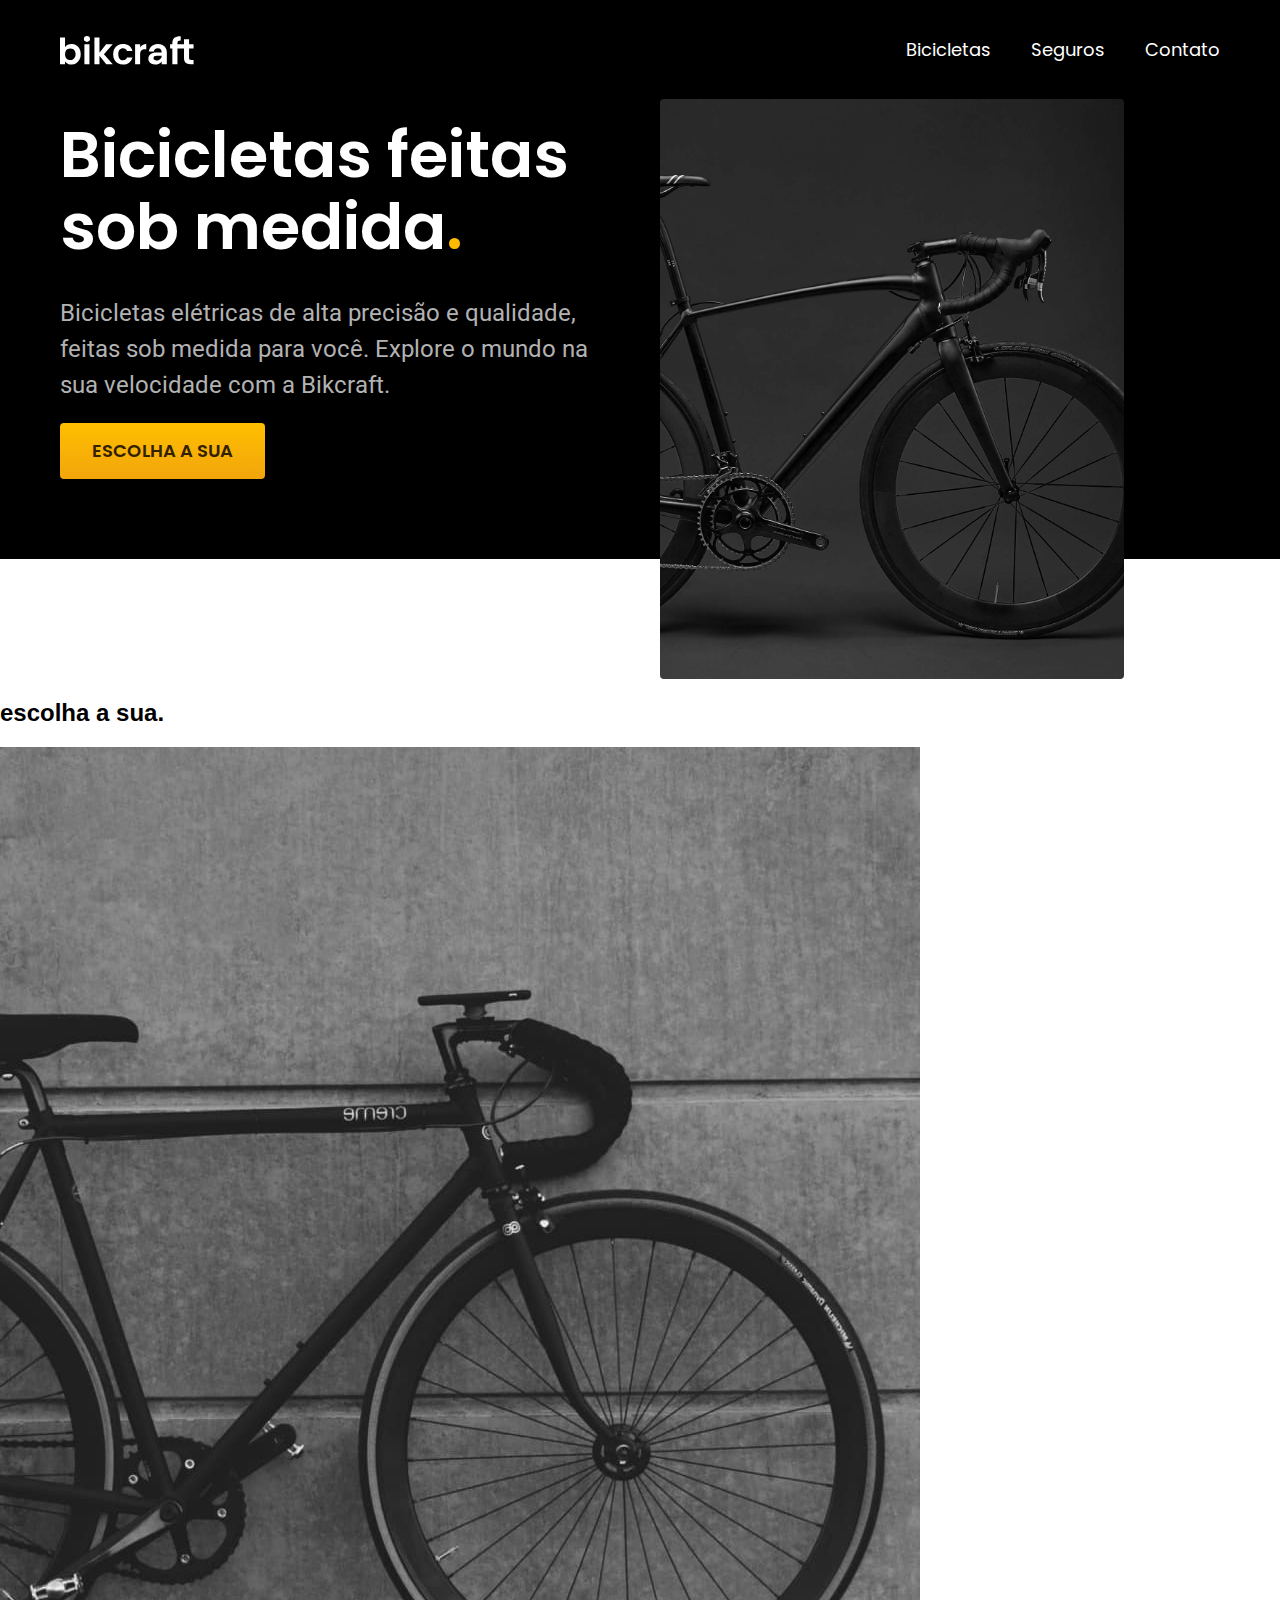
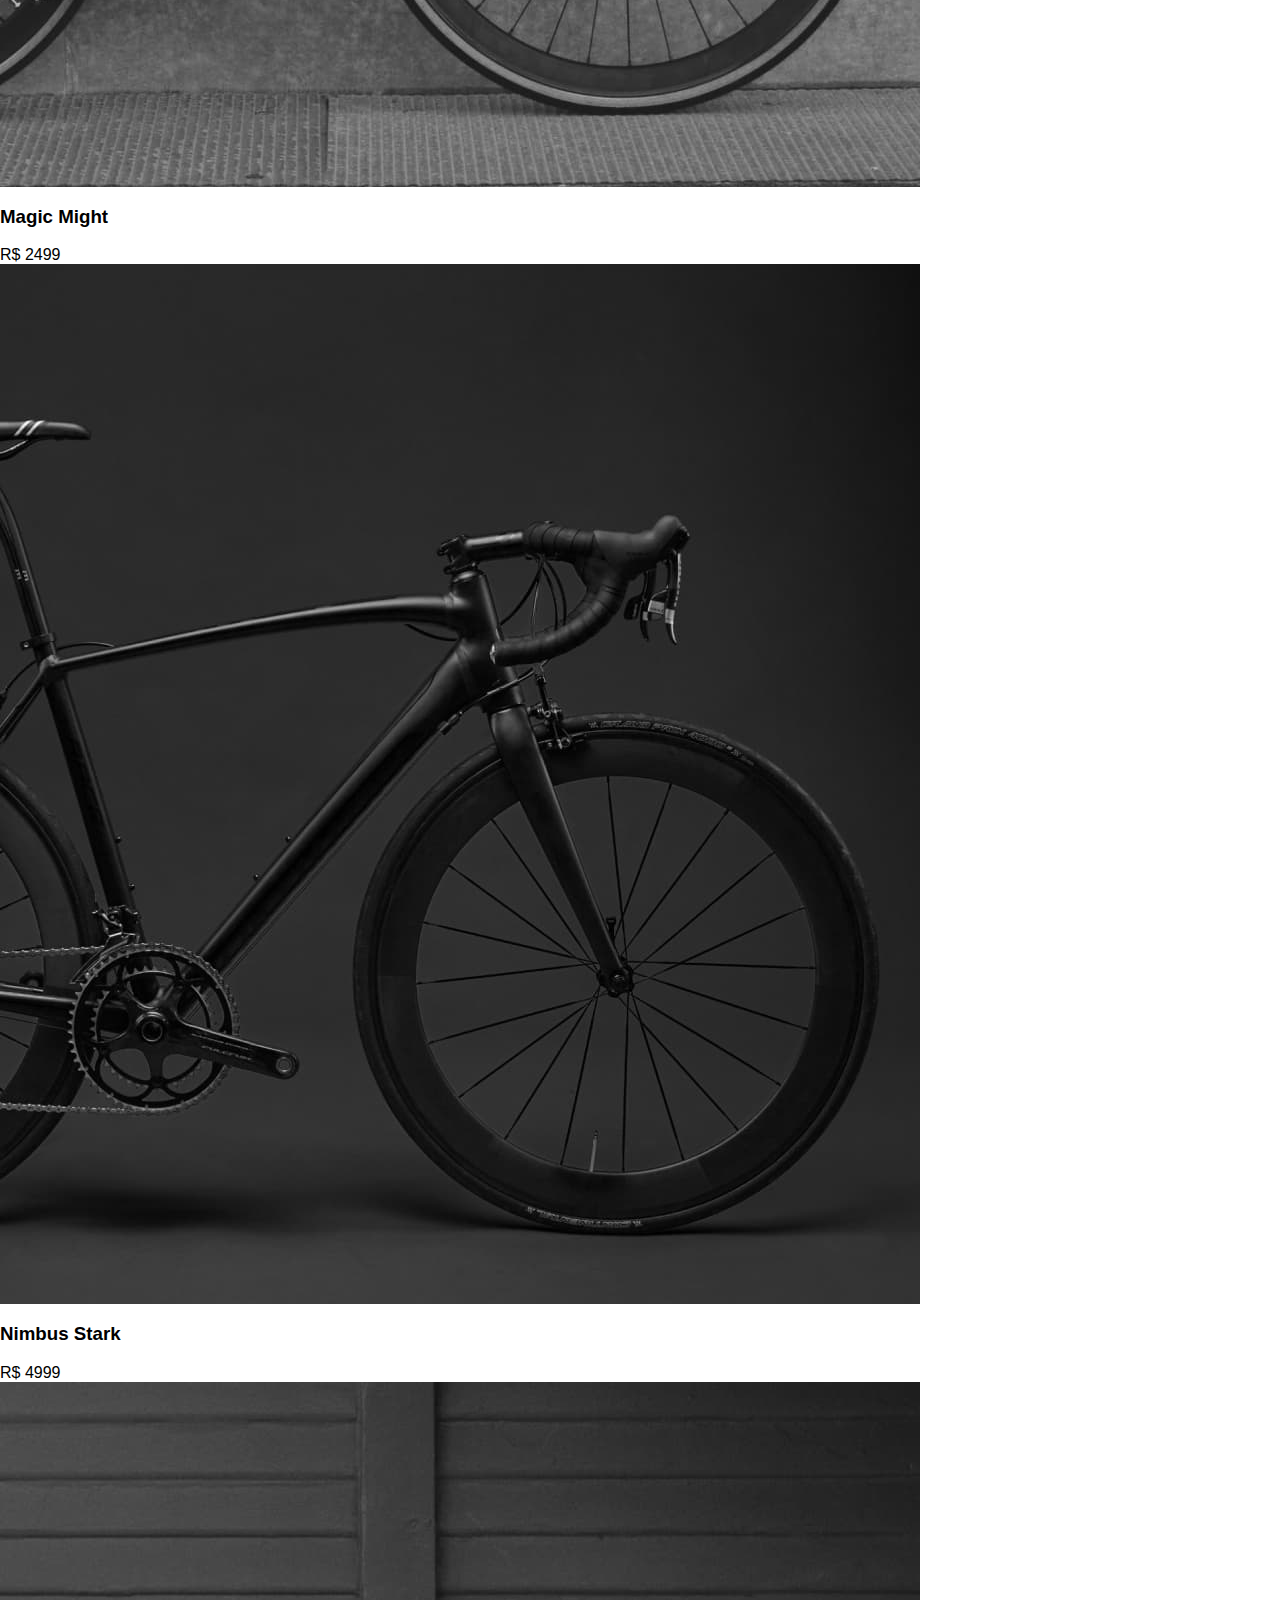
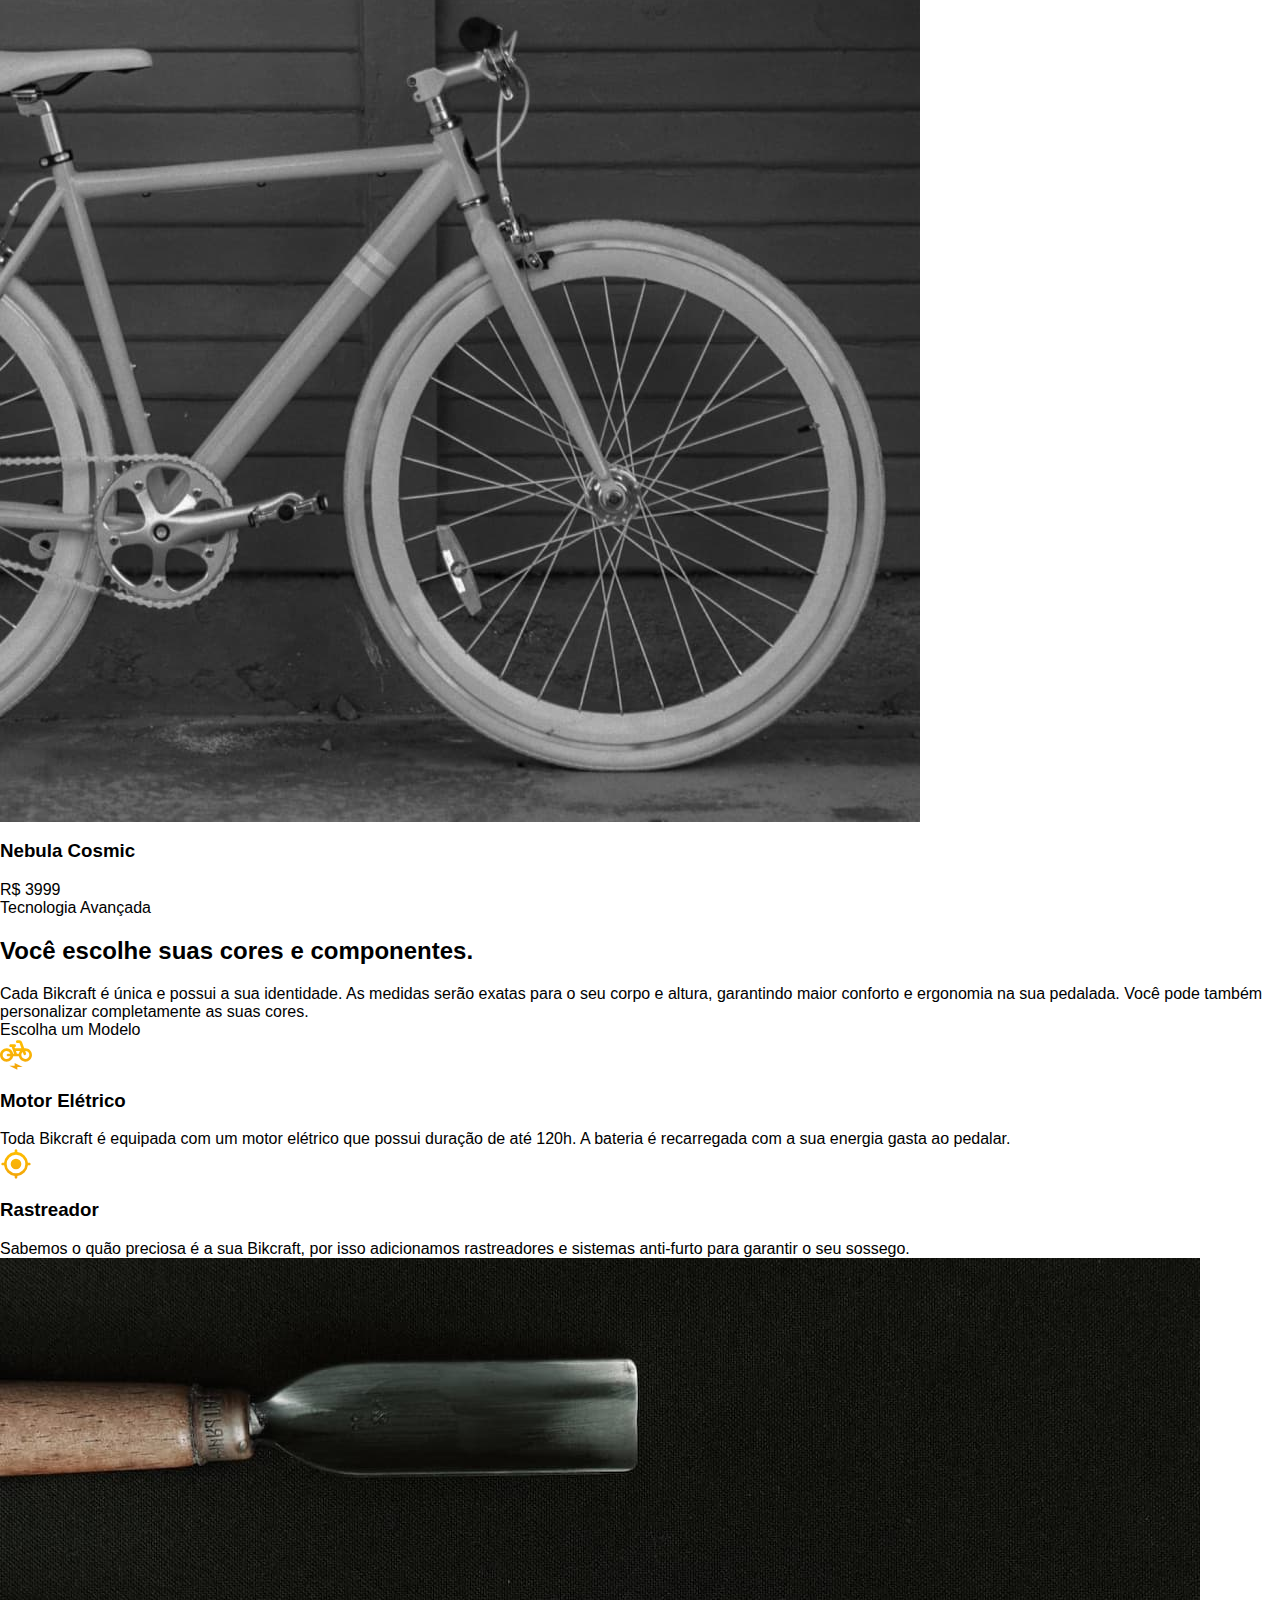
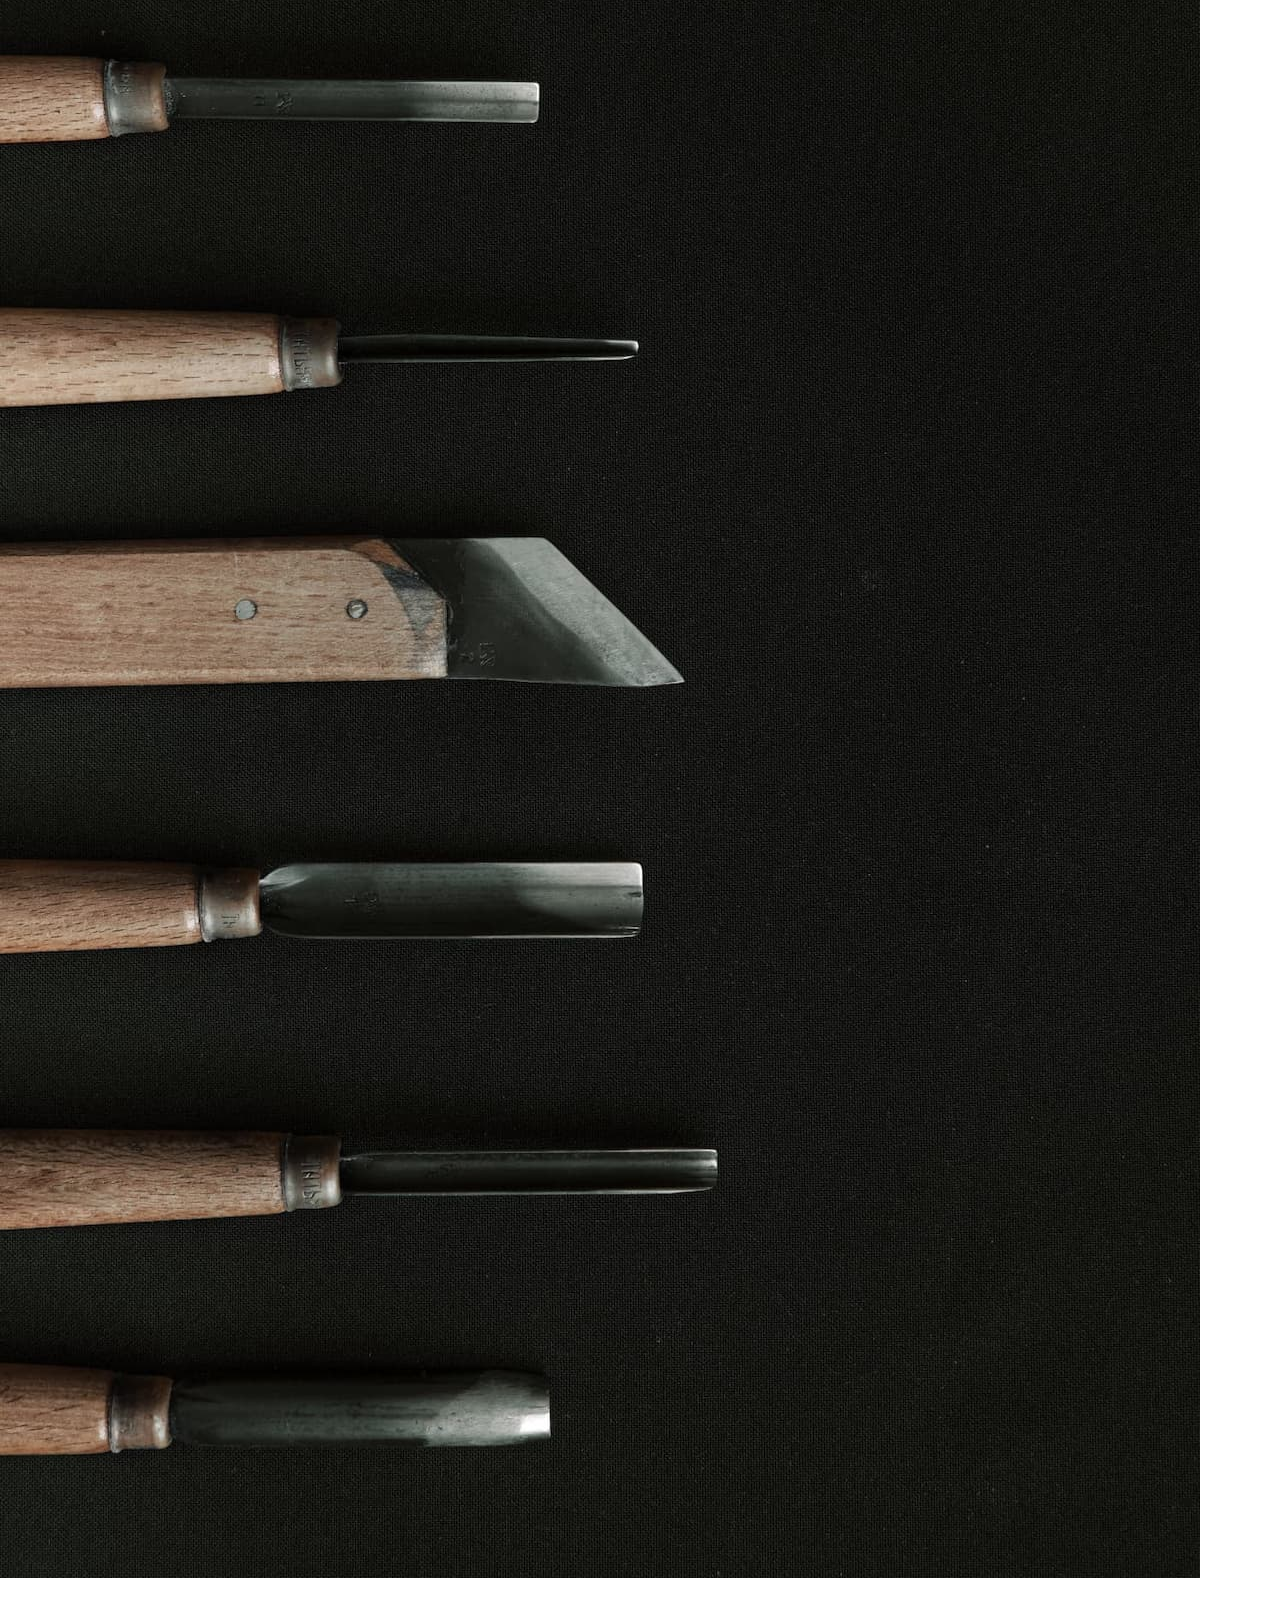
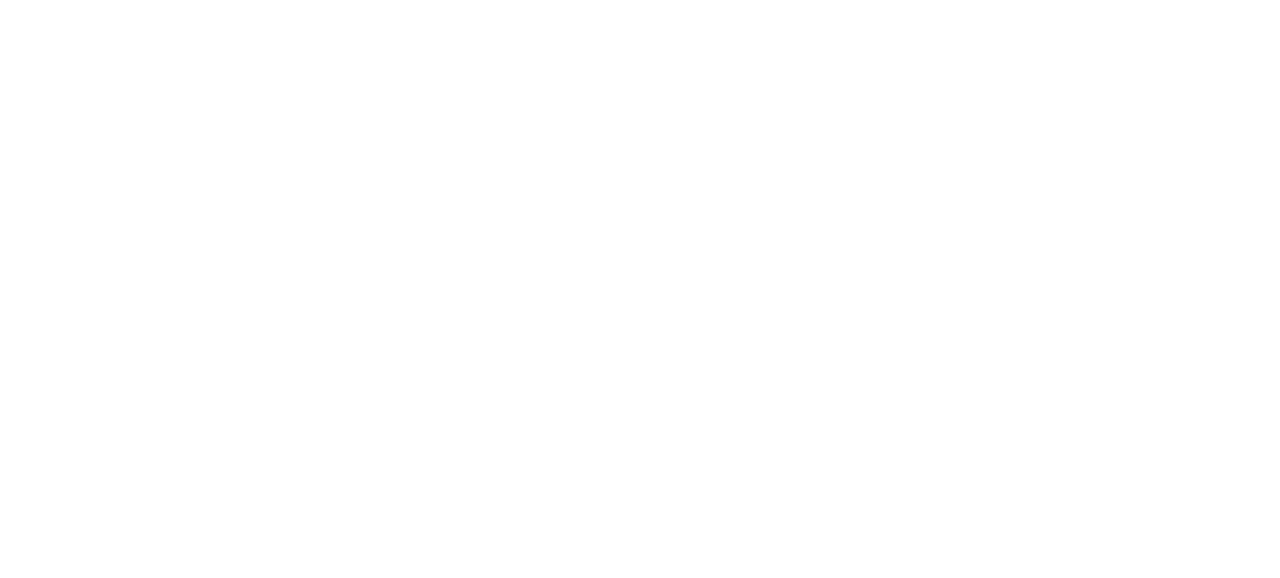
<file: index.html>
<!DOCTYPE html>
<html lang="en">
  <head>
    <meta charset="UTF-8" />
    <meta name="viewport" content="width=device-width, initial-scale=1.0" />
    <link rel="stylesheet" href="./css/style.css" />
    <link rel="preconnect" href="https://fonts.googleapis.com" />
    <link rel="preconnect" href="https://fonts.gstatic.com" crossorigin />
    <link
      href="https://fonts.googleapis.com/css2?family=Poppins:ital,wght@0,100;0,200;0,300;0,400;0,500;0,600;0,700;0,800;0,900;1,100;1,200;1,300;1,400;1,500;1,600;1,700;1,800;1,900&family=Roboto:ital,wght@0,100..900;1,100..900&display=swap"
      rel="stylesheet"
    />
    <title>Bikcraft - Bicicletas Elétricas</title>
  </head>
  <body>
    <header class="header-bg">
      <div class="header container">
        <a href="./">
          <img src="./img/bikcraft.svg" alt="Bikcraft" />
        </a>

        <nav aria-label="primaria">
          <ul class="header-menu font-1-m cor-0">
            <li><a href="./bicicletas.html">Bicicletas</a></li>
            <li><a href="./seguros.html">Seguros</a></li>
            <li><a href="./contato.html">Contato</a></li>
          </ul>
        </nav>
      </div>
    </header>

    <main class="introducao-bg">
      <div class="introducao container">
        <div class="introducao-conteudo">
          <h1 class="font-1-xxl cor-0">
            Bicicletas feitas sob medida<span class="cor-p1">.</span>
          </h1>
          <p class="texto-medio cor-5">
            Bicicletas elétricas de alta precisão e qualidade, feitas sob medida
            para você. Explore o mundo na sua velocidade com a Bikcraft.
          </p>

          <a class="botao" href="./bicicletas.html">Escolha a sua</a>
        </div>
        <div>
          <img src="./img/fotos/introducao.jpg" alt="E-Bicileta Preta" />
        </div>
      </div>
    </main>

    <article class="bicicletas-lista">
      <h2 class="container font-1-xxl">
        escolha a sua<span class="cor-p1">.</span>
      </h2>

      <ul>
        <li>
          <a href="./bicicletas/magic.html">
            <img src="/img/bicicletas/magic-home.jpg" alt="Bicicleta Magic" />
            <h3 class="font-1-xl">Magic Might</h3>
            <span class="font-2-m cor-8">R$ 2499</span>
          </a>
        </li>
        <li>
          <a href="./bicicletas/nimbus.html">
            <img src="/img/bicicletas/nimbus-home.jpg" alt="Bicicleta Nimbus" />
            <h3 class="font-1-xl">Nimbus Stark</h3>
            <span class="font-2-m cor-8">R$ 4999</span>
          </a>
        </li>
        <li>
          <a href="./bicicletas/nebula.html">
            <img src="/img/bicicletas/nebula-home.jpg" alt="Bicicleta Nebula" />
            <h3 class="font-1-xl">Nebula Cosmic</h3>
            <span class="font-2-m cor-8">R$ 3999</span>
          </a>
        </li>
      </ul>
    </article>

    <article class="tecnologia-bg">
      <div class="tecnologia container">
        <div class="tecnologia-conteudo">
          <span class="font-2-l-b cor-5">Tecnologia Avançada</span>
          <h2 class="font-1-xxl cor-0">
            Você escolhe suas cores e componentes<span class="cor-p1">.</span>
          </h2>
          <p class="font-2-l cor-5">
            Cada Bikcraft é única e possui a sua identidade. As medidas serão
            exatas para o seu corpo e altura, garantindo maior conforto e
            ergonomia na sua pedalada. Você pode também personalizar
            completamente as suas cores.
          </p>
          <a class="link" href="./bicicletas.html">Escolha um Modelo</a>
          <div class="tecnologia-vantagens">
            <div>
              <img src="./img/icones/eletrica.svg" alt="" />
              <h3 class="font-1-m cor-0">Motor Elétrico</h3>
              <p class="font-2-s cor-5">
                Toda Bikcraft é equipada com um motor elétrico que possui
                duração de até 120h. A bateria é recarregada com a sua energia
                gasta ao pedalar.
              </p>
            </div>
            <div>
              <img src="./img/icones/rastreador.svg" alt="" />
              <h3 class="font-1-m cor-0">Rastreador</h3>
              <p class="font-2-s cor-5">
                Sabemos o quão preciosa é a sua Bikcraft, por isso adicionamos
                rastreadores e sistemas anti-furto para garantir o seu sossego.
              </p>
            </div>
          </div>
        </div>
        <div class="tecnologia-imagem">
          <img src="./img/fotos/tecnologia.jpg" alt="" />
        </div>
      </div>
    </article>
  </body>
</html>
</file>
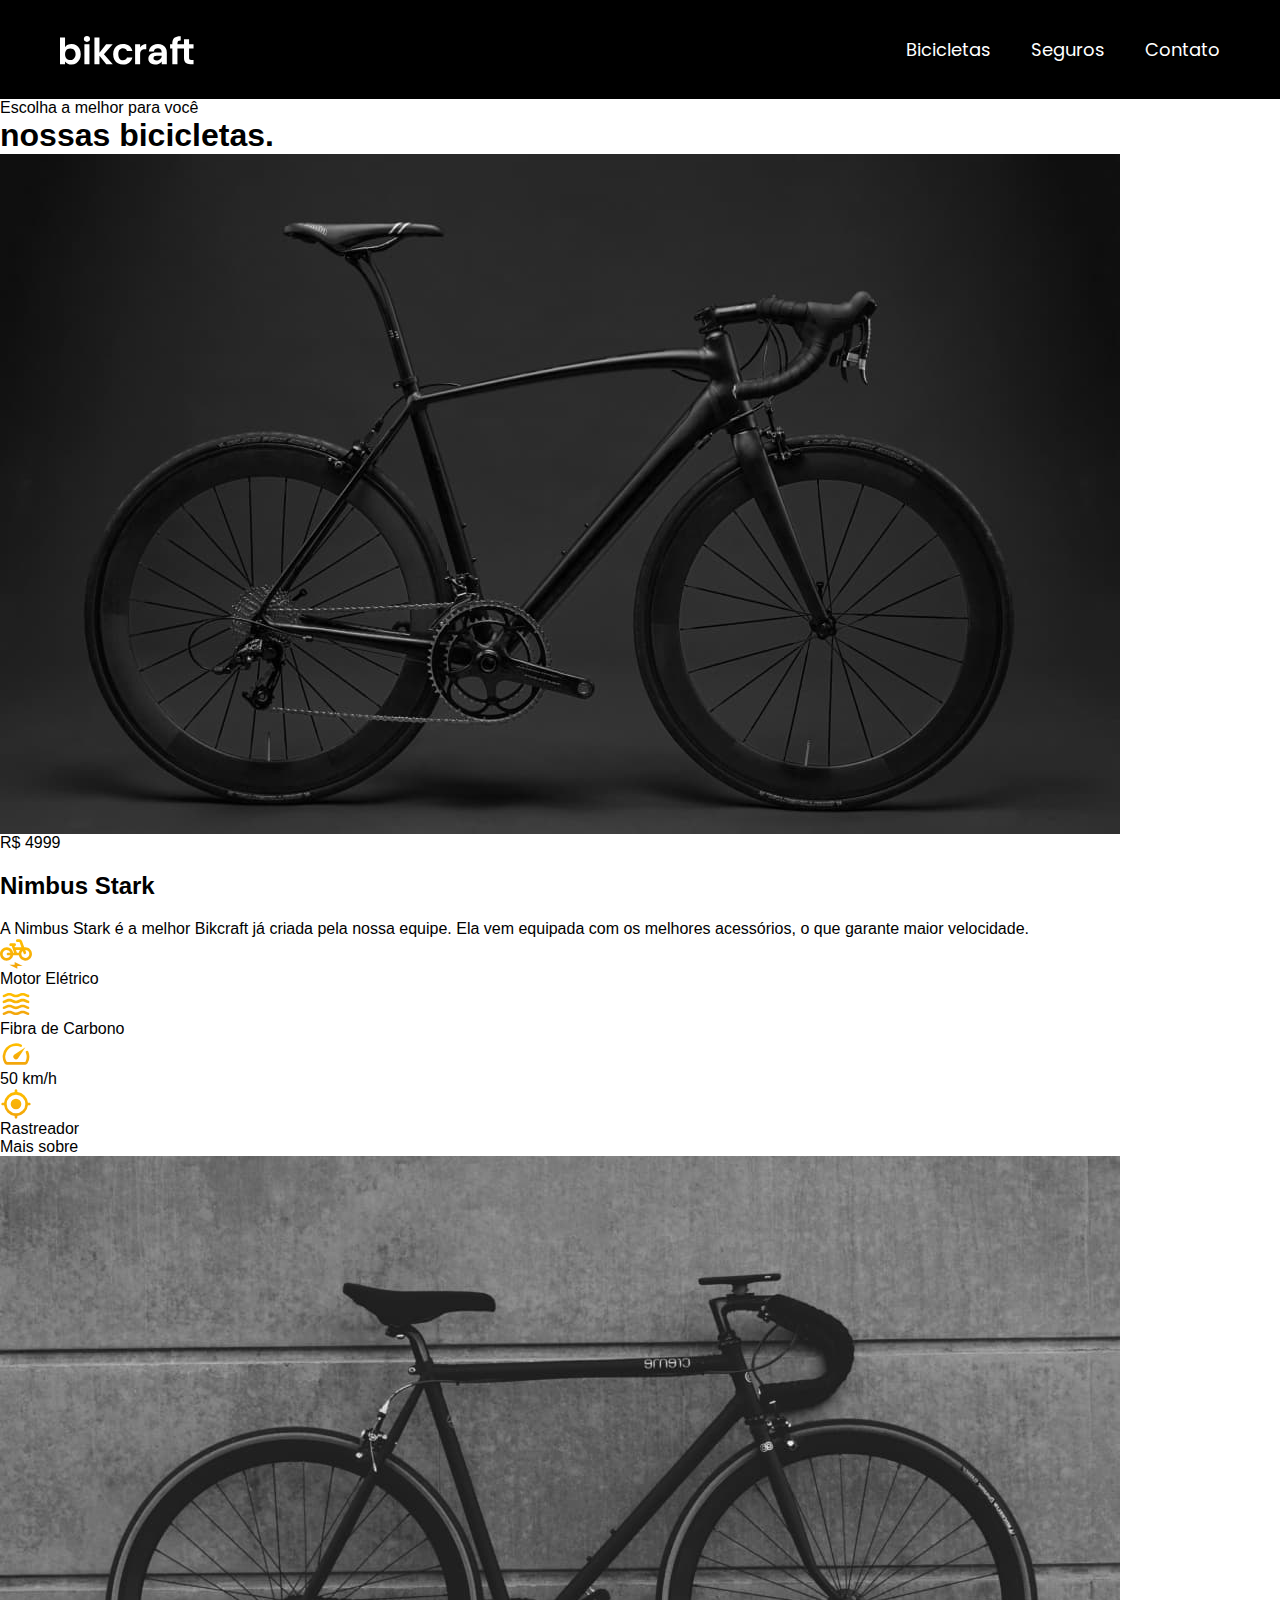
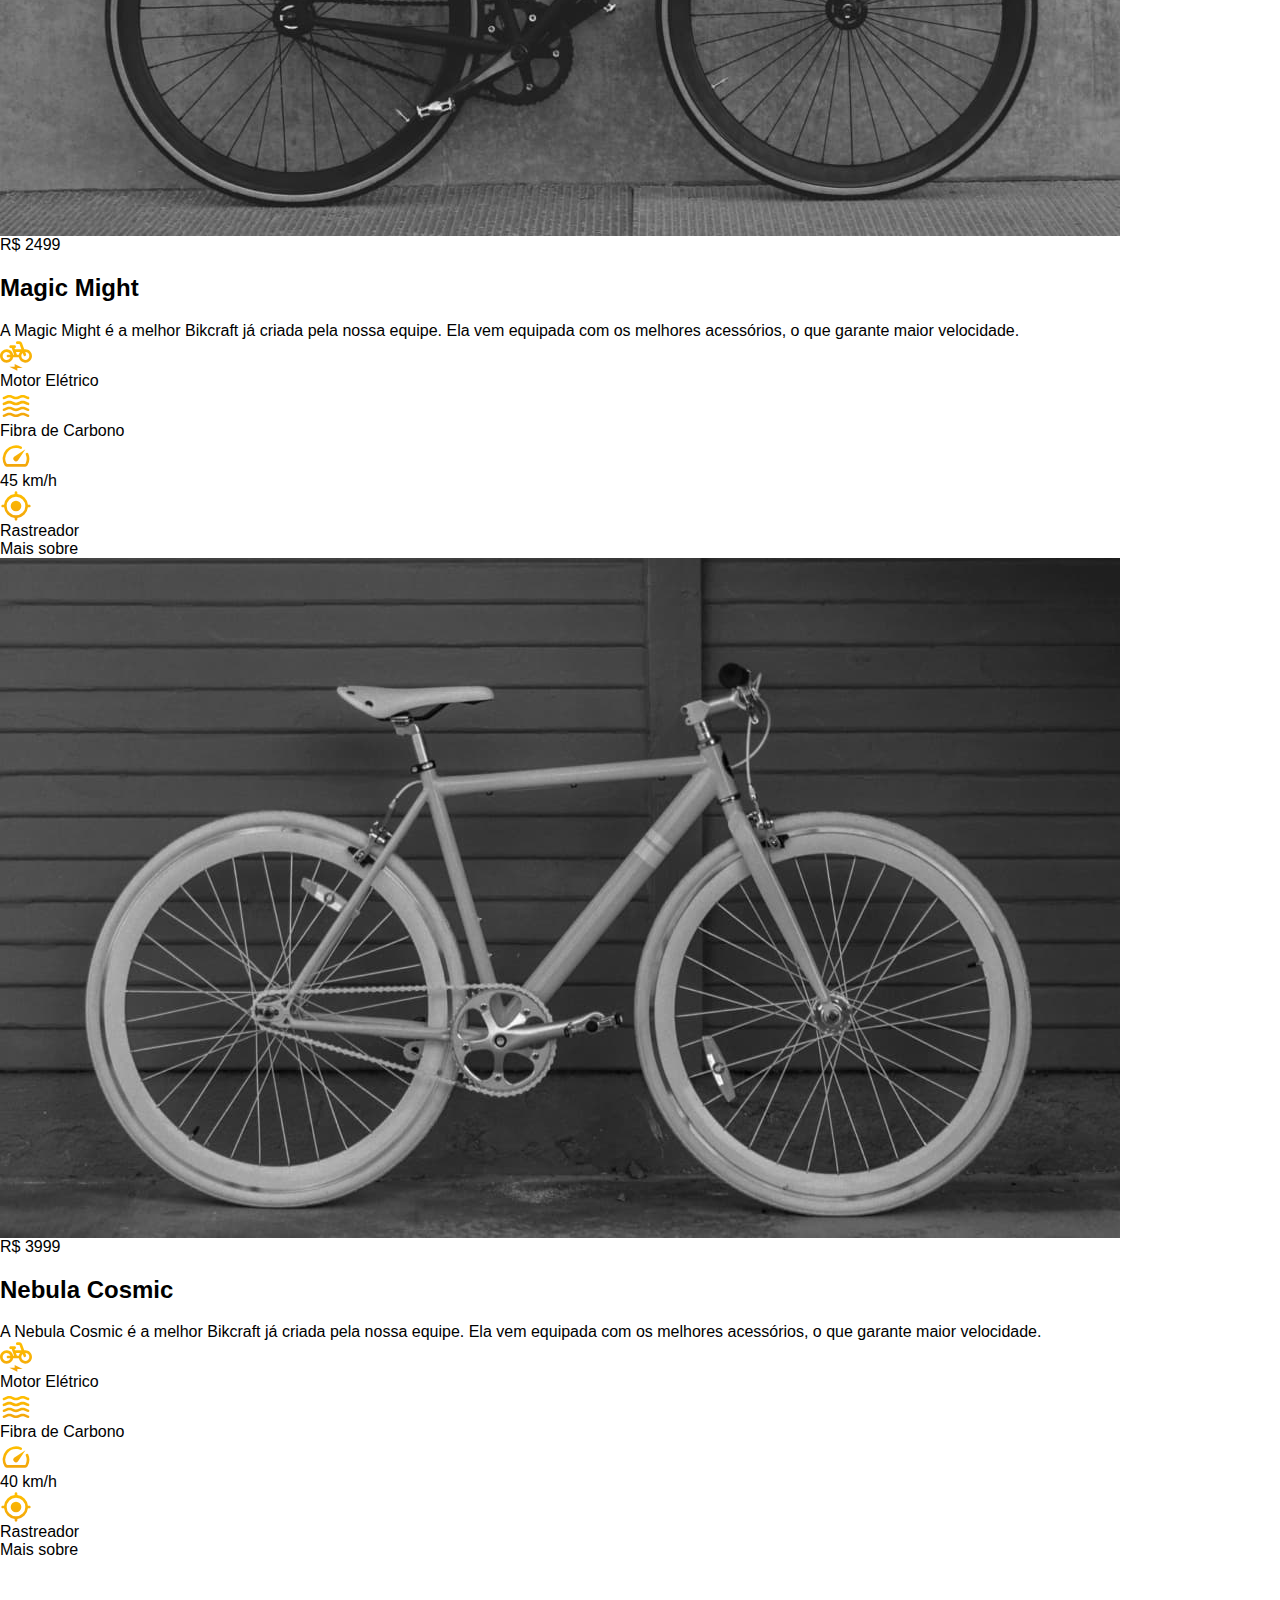
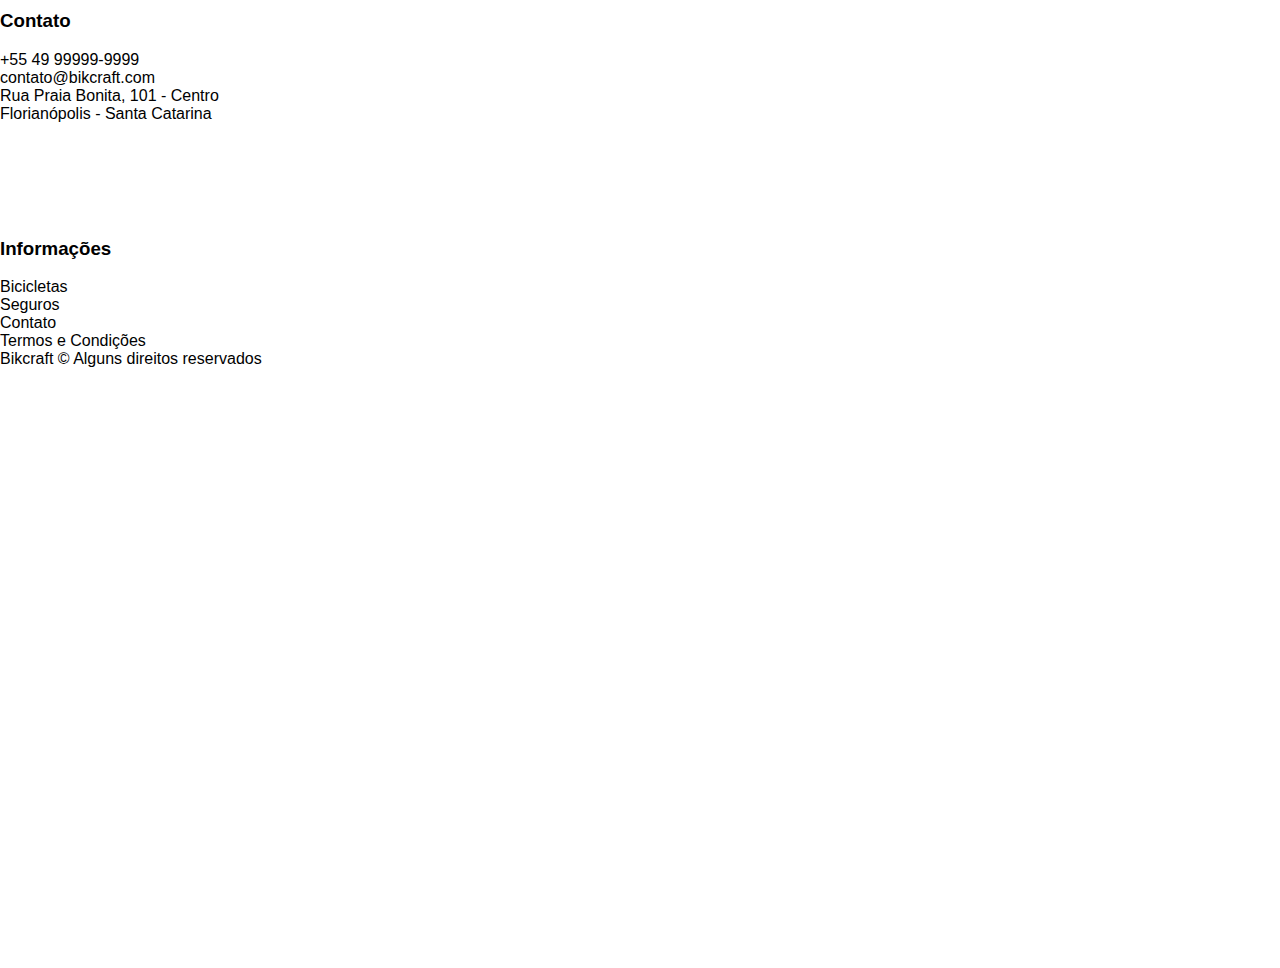
<file: bicicletas.html>
<!DOCTYPE html>
<html lang="en">
  <head>
    <meta charset="UTF-8" />
    <meta name="viewport" content="width=device-width, initial-scale=1.0" />
    <link rel="stylesheet" href="./css/style.css" />
    <link rel="preconnect" href="https://fonts.googleapis.com" />
    <link rel="preconnect" href="https://fonts.gstatic.com" crossorigin />
    <link
      href="https://fonts.googleapis.com/css2?family=Poppins:ital,wght@0,100;0,200;0,300;0,400;0,500;0,600;0,700;0,800;0,900;1,100;1,200;1,300;1,400;1,500;1,600;1,700;1,800;1,900&family=Roboto:ital,wght@0,100..900;1,100..900&display=swap"
      rel="stylesheet"
    />
    <link
      href="https://fonts.googleapis.com/css2?family=Merriweather:ital,opsz,wght@0,18..144,300..900;1,18..144,300..900&display=swap"
      rel="stylesheet"
    />
    <title>Bicicletas | Bikcraft</title>
  </head>
  <body id="bicicletas">
    <header class="header-bg">
      <div class="header container">
        <a href="./">
          <img src="./img/bikcraft.svg" alt="Bikcraft" />
        </a>

        <nav aria-label="primaria">
          <ul class="header-menu font-1-m cor-0">
            <li><a href="./bicicletas.html">Bicicletas</a></li>
            <li><a href="./seguros.html">Seguros</a></li>
            <li><a href="./contato.html">Contato</a></li>
          </ul>
        </nav>
      </div>
    </header>

    <main>
      <div class="titulo-bg">
        <div class="titulo container">
          <p class="font-2-l-b cor-5">Escolha a melhor para você</p>
          <h1 class="font-1-xxl cor-0">
            nossas bicicletas<span class="cor-p1">.</span>
          </h1>
        </div>
      </div>

      <div class="bicicletas container">
        <div class="bicicletas-imagem">
          <img src="./img/bicicletas/nimbus.jpg" alt="Bike Nimbus" />
          <span class="font-2-m cor-0">R$ 4999</span>
        </div>

        <div class="bicicletas-conteudo">
          <h2 class="font-1-xl">Nimbus Stark</h2>
          <p class="font-2-s cor-8">
            A Nimbus Stark é a melhor Bikcraft já criada pela nossa equipe. Ela
            vem equipada com os melhores acessórios, o que garante maior
            velocidade.
          </p>
          <ul class="font-1-m cor-8">
            <li>
              <img src="./img/icones/eletrica.svg" alt="" />Motor Elétrico
            </li>
            <li>
              <img src="./img/icones/carbono.svg" alt="" />Fibra de Carbono
            </li>
            <li><img src="./img/icones/velocidade.svg" alt="" />50 km/h</li>
            <li><img src="./img/icones/rastreador.svg" alt="" />Rastreador</li>
          </ul>
          <a class="botao seta" href="./bicicletas/nimbus.html">Mais sobre</a>
        </div>
      </div>

      <div class="bicicletas-bg">
        <div class="bicicletas container">
          <div class="bicicletas-imagem">
            <img src="./img/bicicletas/magic.jpg" alt="Magic Might" />
            <span class="font-2-m cor-0">R$ 2499</span>
          </div>

          <div class="bicicletas-conteudo">
            <h2 class="font-1-xl cor-0">Magic Might</h2>
            <p class="font-2-s cor-5">
              A Magic Might é a melhor Bikcraft já criada pela nossa equipe. Ela
              vem equipada com os melhores acessórios, o que garante maior
              velocidade.
            </p>
            <ul class="font-1-m cor-5">
              <li>
                <img src="./img/icones/eletrica.svg" alt="" />Motor Elétrico
              </li>
              <li>
                <img src="./img/icones/carbono.svg" alt="" />Fibra de Carbono
              </li>
              <li><img src="./img/icones/velocidade.svg" alt="" />45 km/h</li>
              <li>
                <img src="./img/icones/rastreador.svg" alt="" />Rastreador
              </li>
            </ul>
            <a class="botao seta" href="./bicicletas/magic.html">Mais sobre</a>
          </div>
        </div>
      </div>

      <div class="bicicletas container">
        <div class="bicicletas-imagem">
          <img src="./img/bicicletas/nebula.jpg" alt="Nebula Cosmic" />
          <span class="font-2-m cor-0">R$ 3999</span>
        </div>

        <div class="bicicletas-conteudo">
          <h2 class="font-1-xl">Nebula Cosmic</h2>
          <p class="font-2-s cor-8">
            A Nebula Cosmic é a melhor Bikcraft já criada pela nossa equipe. Ela
            vem equipada com os melhores acessórios, o que garante maior
            velocidade.
          </p>
          <ul class="font-1-m cor-8">
            <li>
              <img src="./img/icones/eletrica.svg" alt="" />Motor Elétrico
            </li>
            <li>
              <img src="./img/icones/carbono.svg" alt="" />Fibra de Carbono
            </li>
            <li><img src="./img/icones/velocidade.svg" alt="" />40 km/h</li>
            <li><img src="./img/icones/rastreador.svg" alt="" />Rastreador</li>
          </ul>
          <a class="botao seta" href="./bicicletas/nebula.html">Mais sobre</a>
        </div>
      </div>
    </main>

    <footer class="footer-bg">
      <div class="footer container">
        <img src="./img/bikcraft.svg" alt="Bikcraft" />

        <div class="footer-contato">
          <h3 class="font-2-l-b cor-0">Contato</h3>
          <ul class="font-2-m cor-5">
            <li><a href="tel:+5549999999999">+55 49 99999-9999</a></li>
            <li>
              <a href="mailto:contato@bikcraft.com">contato@bikcraft.com</a>
            </li>
            <li>Rua Praia Bonita, 101 - Centro</li>
            <li>Florianópolis - Santa Catarina</li>
          </ul>

          <div class="footer-redes">
            <a href="./">
              <img src="./img/redes/instagram.svg" alt="Instagram" />
            </a>
            <a href="./">
              <img src="./img/redes/facebook.svg" alt="Facebook" />
            </a>
            <a href="./">
              <img src="./img/redes/youtube.svg" alt="YouTube" />
            </a>
          </div>
        </div>

        <div class="footer-informacoes">
          <h3 class="font-2-l-b cor-0">Informações</h3>
          <nav>
            <ul class="font-1-m cor-5">
              <li><a href="./bicicletas.html">Bicicletas</a></li>
              <li><a href="./seguros.html">Seguros</a></li>
              <li><a href="./contato.html">Contato</a></li>
              <li><a href="./termos.html">Termos e Condições</a></li>
            </ul>
          </nav>
        </div>

        <p class="footer-copy font-2-m cor-6">
          Bikcraft © Alguns direitos reservados
        </p>
      </div>
    </footer>
  <script src="./js/script.js"></script>
  </body>
</html>
</file>
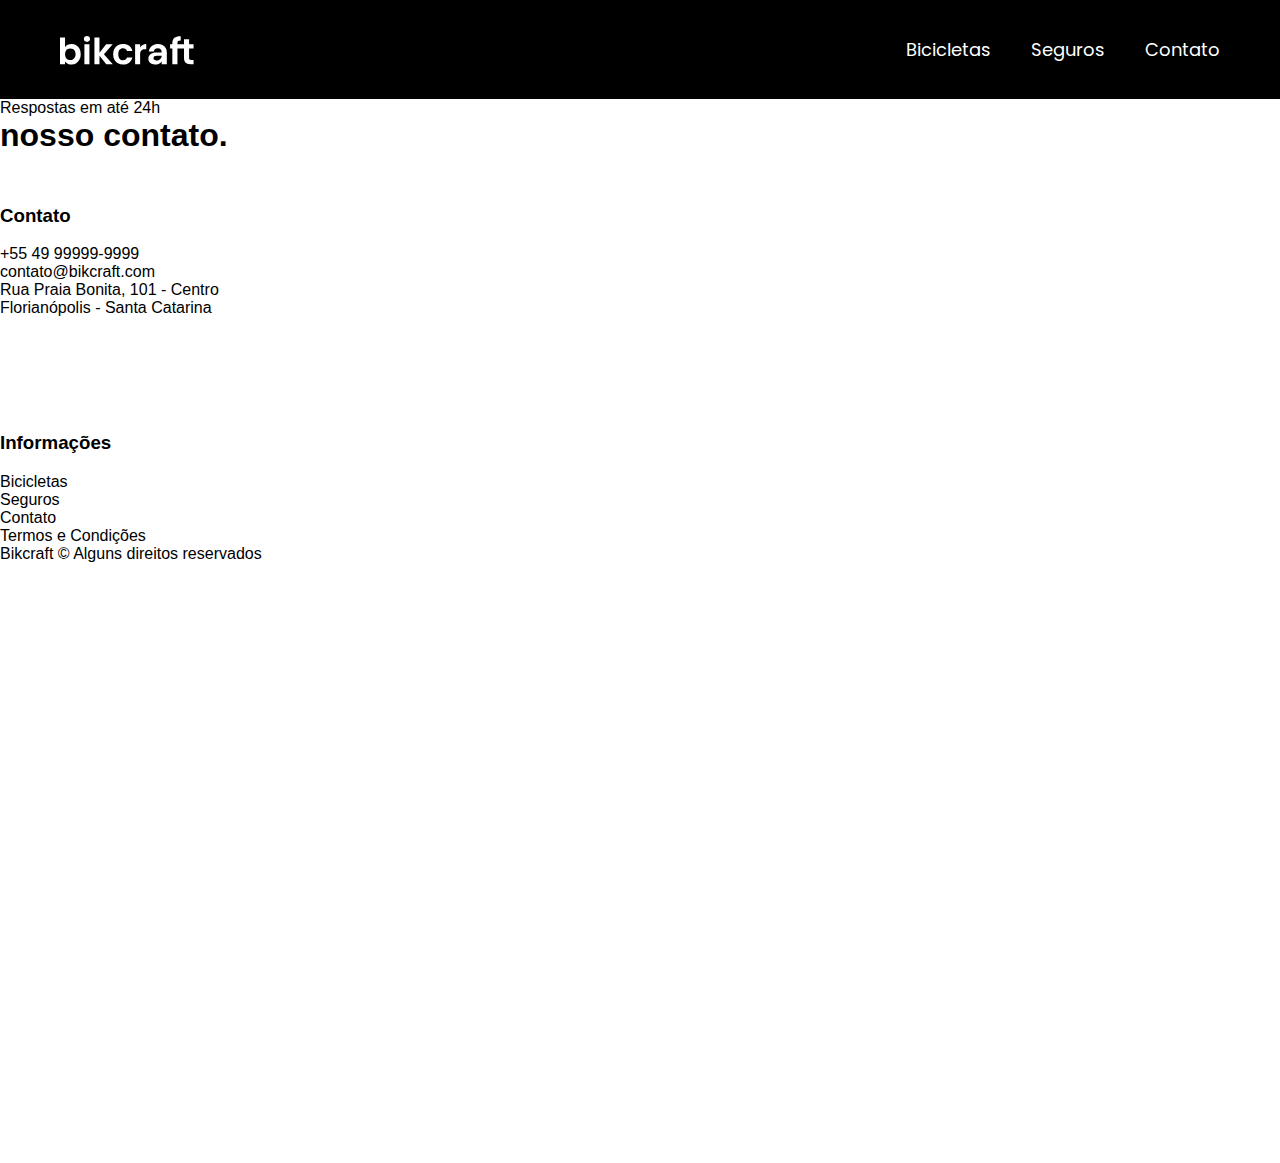
<file: contato.html>
<!DOCTYPE html>
<html lang="en">
  <head>
    <meta charset="UTF-8" />
    <meta name="viewport" content="width=device-width, initial-scale=1.0" />
    <link rel="stylesheet" href="./css/style.css" />
    <link rel="preconnect" href="https://fonts.googleapis.com" />
    <link rel="preconnect" href="https://fonts.gstatic.com" crossorigin />
    <link
      href="https://fonts.googleapis.com/css2?family=Poppins:ital,wght@0,100;0,200;0,300;0,400;0,500;0,600;0,700;0,800;0,900;1,100;1,200;1,300;1,400;1,500;1,600;1,700;1,800;1,900&family=Roboto:ital,wght@0,100..900;1,100..900&display=swap"
      rel="stylesheet"
    />
    <link
      href="https://fonts.googleapis.com/css2?family=Merriweather:ital,opsz,wght@0,18..144,300..900;1,18..144,300..900&display=swap"
      rel="stylesheet"
    />
    <title>Contato | Bikcraft</title>
  </head>
  <body id="contato">
    <header class="header-bg">
      <div class="header container">
        <a href="./">
          <img src="./img/bikcraft.svg" alt="Bikcraft" />
        </a>

        <nav aria-label="primaria">
          <ul class="header-menu font-1-m cor-0">
            <li><a href="./bicicletas.html">Bicicletas</a></li>
            <li><a href="./seguros.html">Seguros</a></li>
            <li><a href="./contato.html">Contato</a></li>
          </ul>
        </nav>
      </div>
    </header>

    <main>
      <div class="titulo-bg">
        <div class="titulo container">
          <p class="font-2-l-b cor-5">Respostas em até 24h</p>
          <h1 class="font-1-xxl cor-0">nosso contato<span class="cor-p1">.</span></h1> 
        </div>
      </div>

    </main>
    
    <footer class="footer-bg">
      <div class="footer container">
        <img src="./img/bikcraft.svg" alt="Bikcraft" />

        <div class="footer-contato">
          <h3 class="font-2-l-b cor-0">Contato</h3>
          <ul class="font-2-m cor-5">
            <li><a href="tel:+5549999999999">+55 49 99999-9999</a></li>
            <li>
              <a href="mailto:contato@bikcraft.com">contato@bikcraft.com</a>
            </li>
            <li>Rua Praia Bonita, 101 - Centro</li>
            <li>Florianópolis - Santa Catarina</li>
          </ul>

          <div class="footer-redes">
            <a href="./">
              <img src="./img/redes/instagram.svg" alt="Instagram" />
            </a>
            <a href="./">
              <img src="./img/redes/facebook.svg" alt="Facebook" />
            </a>
            <a href="./">
              <img src="./img/redes/youtube.svg" alt="YouTube" />
            </a>
          </div>
        </div>

        <div class="footer-informacoes">
          <h3 class="font-2-l-b cor-0">Informações</h3>
          <nav>
            <ul class="font-1-m cor-5">
              <li><a href="./bicicletas.html">Bicicletas</a></li>
              <li><a href="./seguros.html">Seguros</a></li>
              <li><a href="./contato.html">Contato</a></li>
              <li><a href="./termos.html">Termos e Condições</a></li>
            </ul>
          </nav>
        </div>

        <p class="footer-copy font-2-m cor-6">
          Bikcraft © Alguns direitos reservados
        </p>
      </div>
    </footer>
  </body>
</html>
</file>
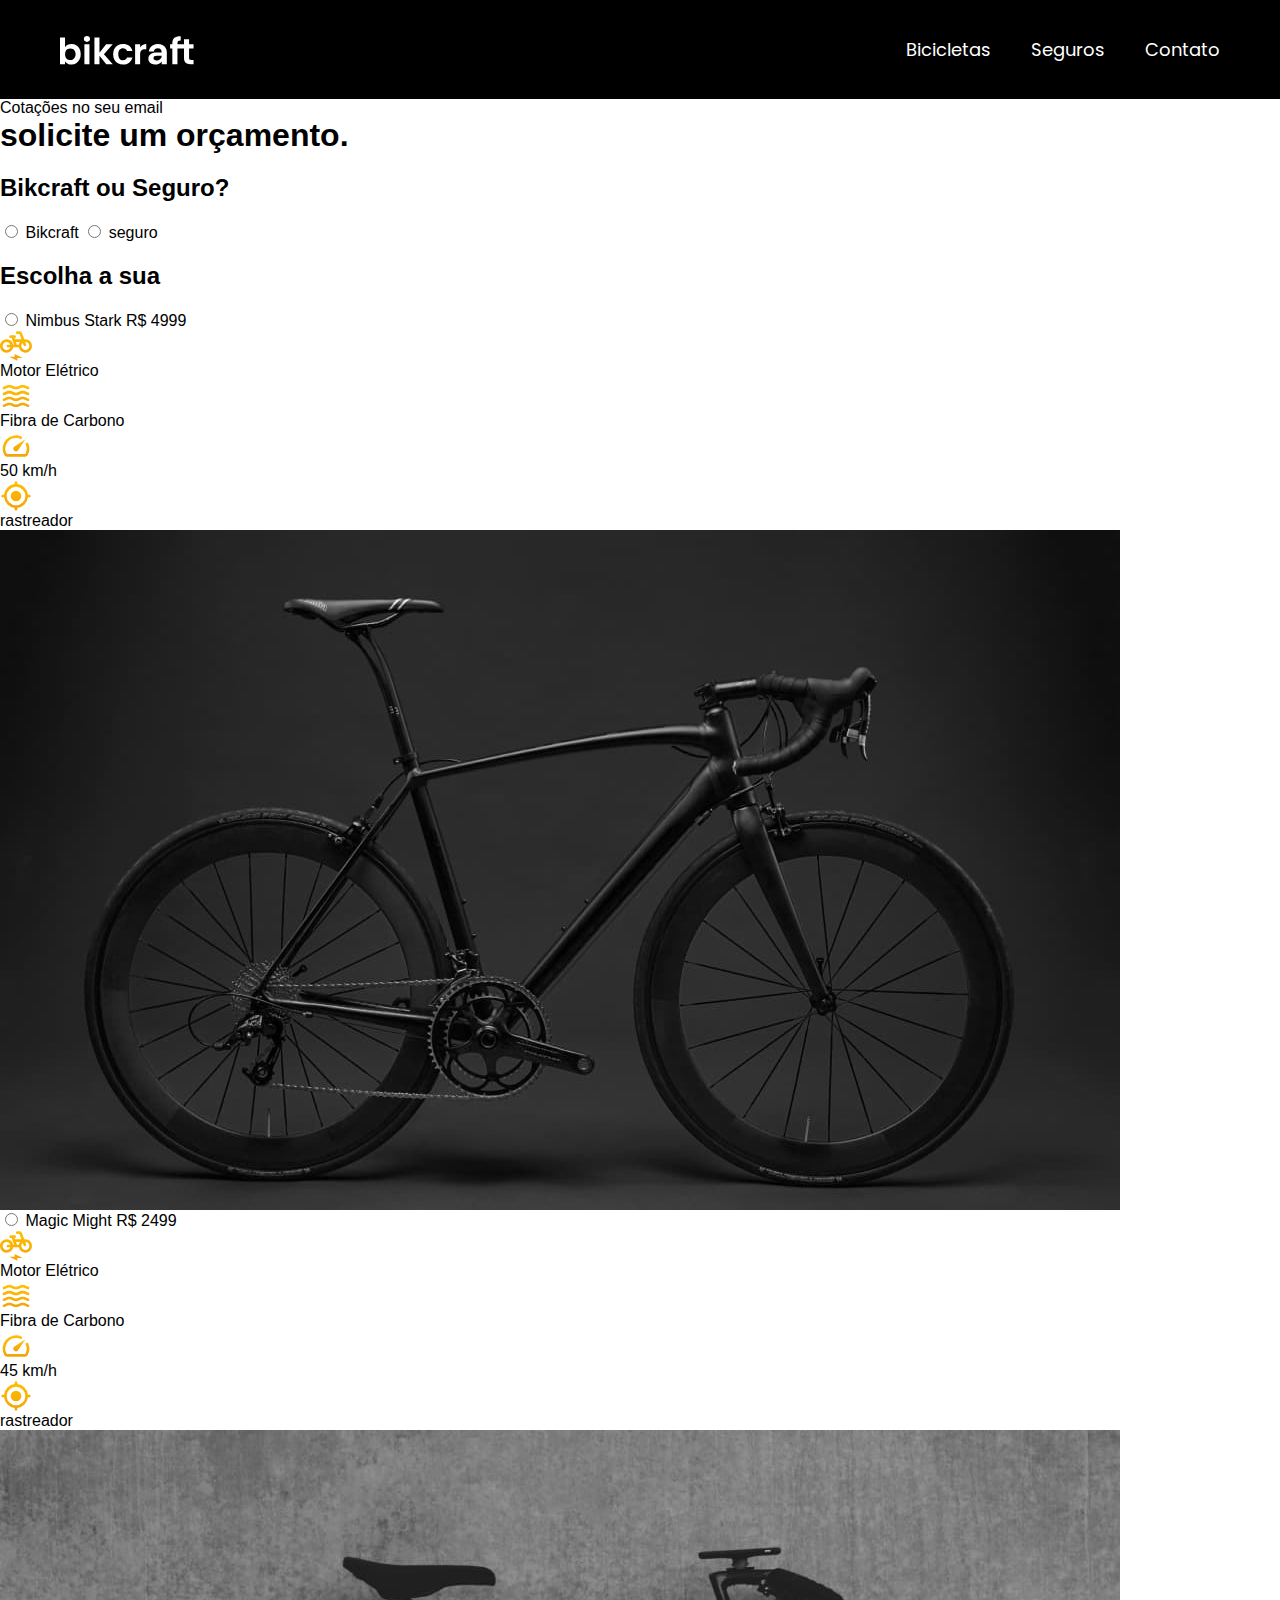
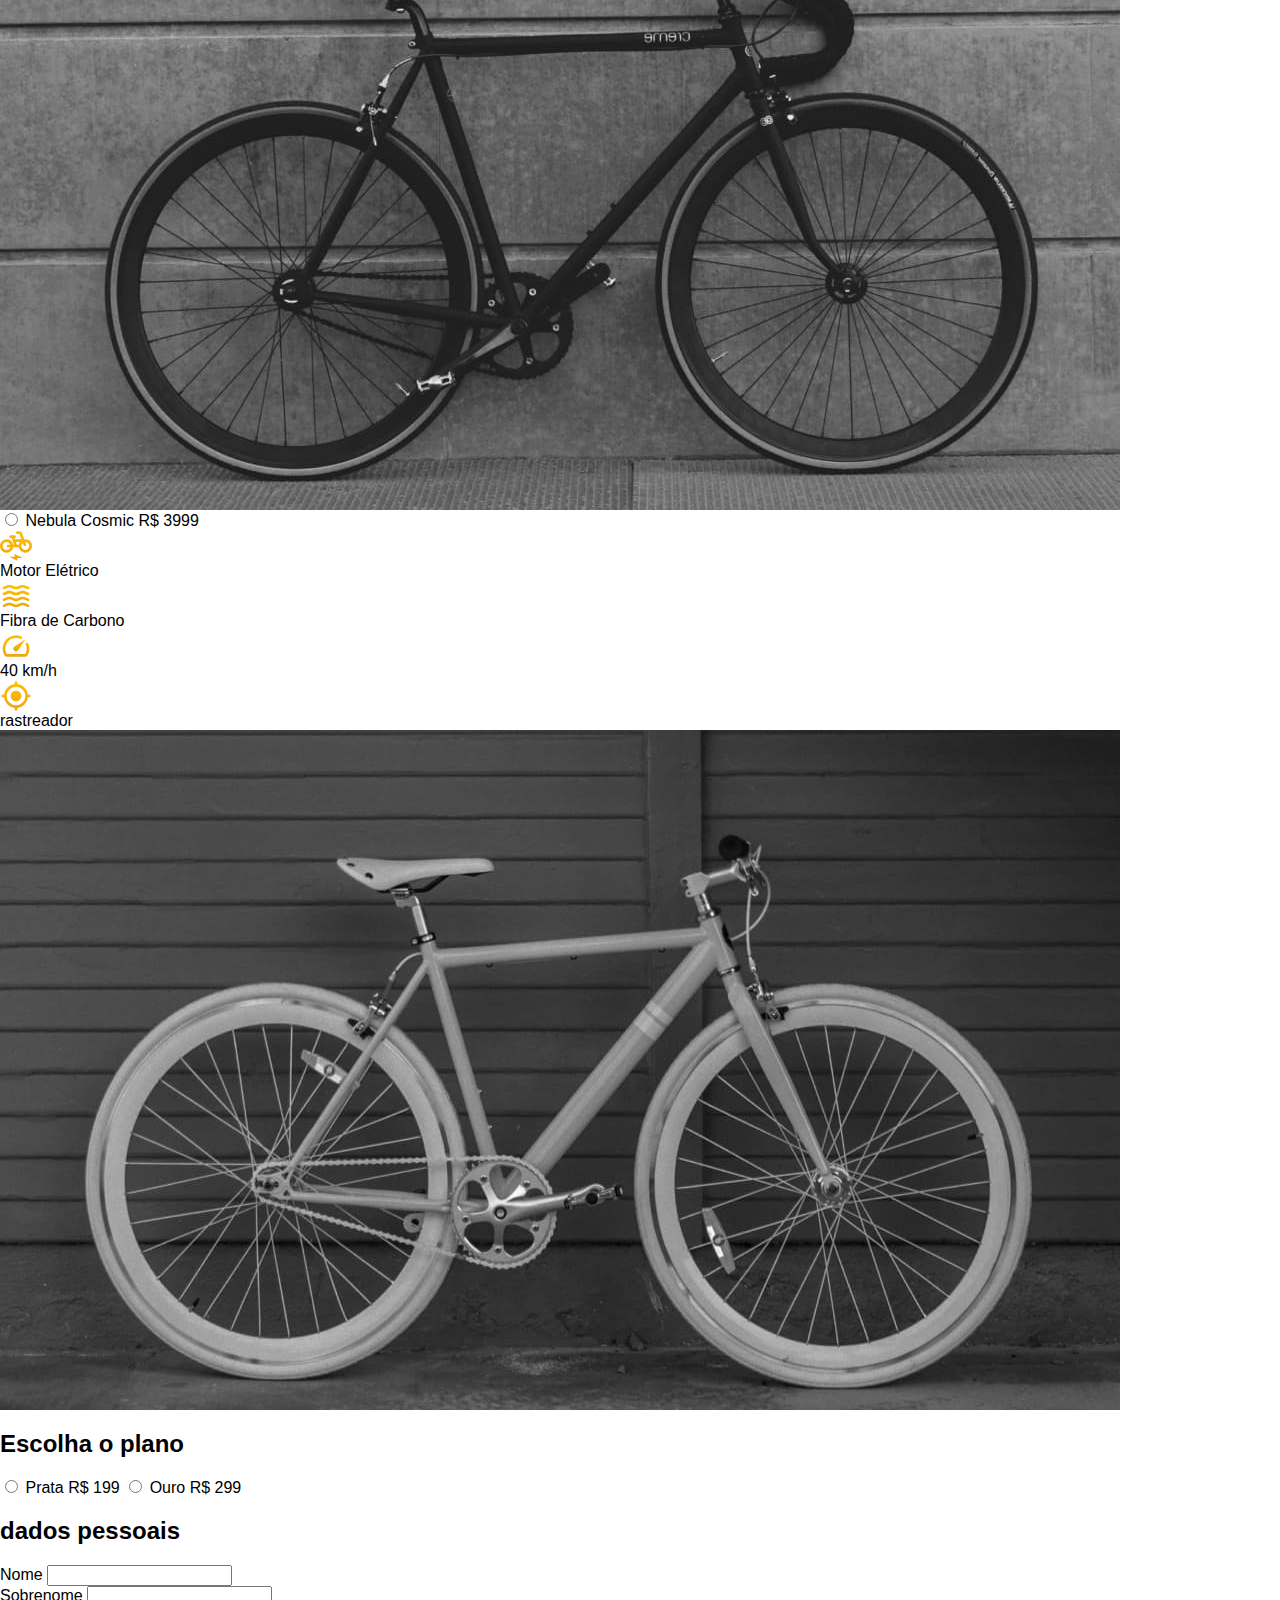
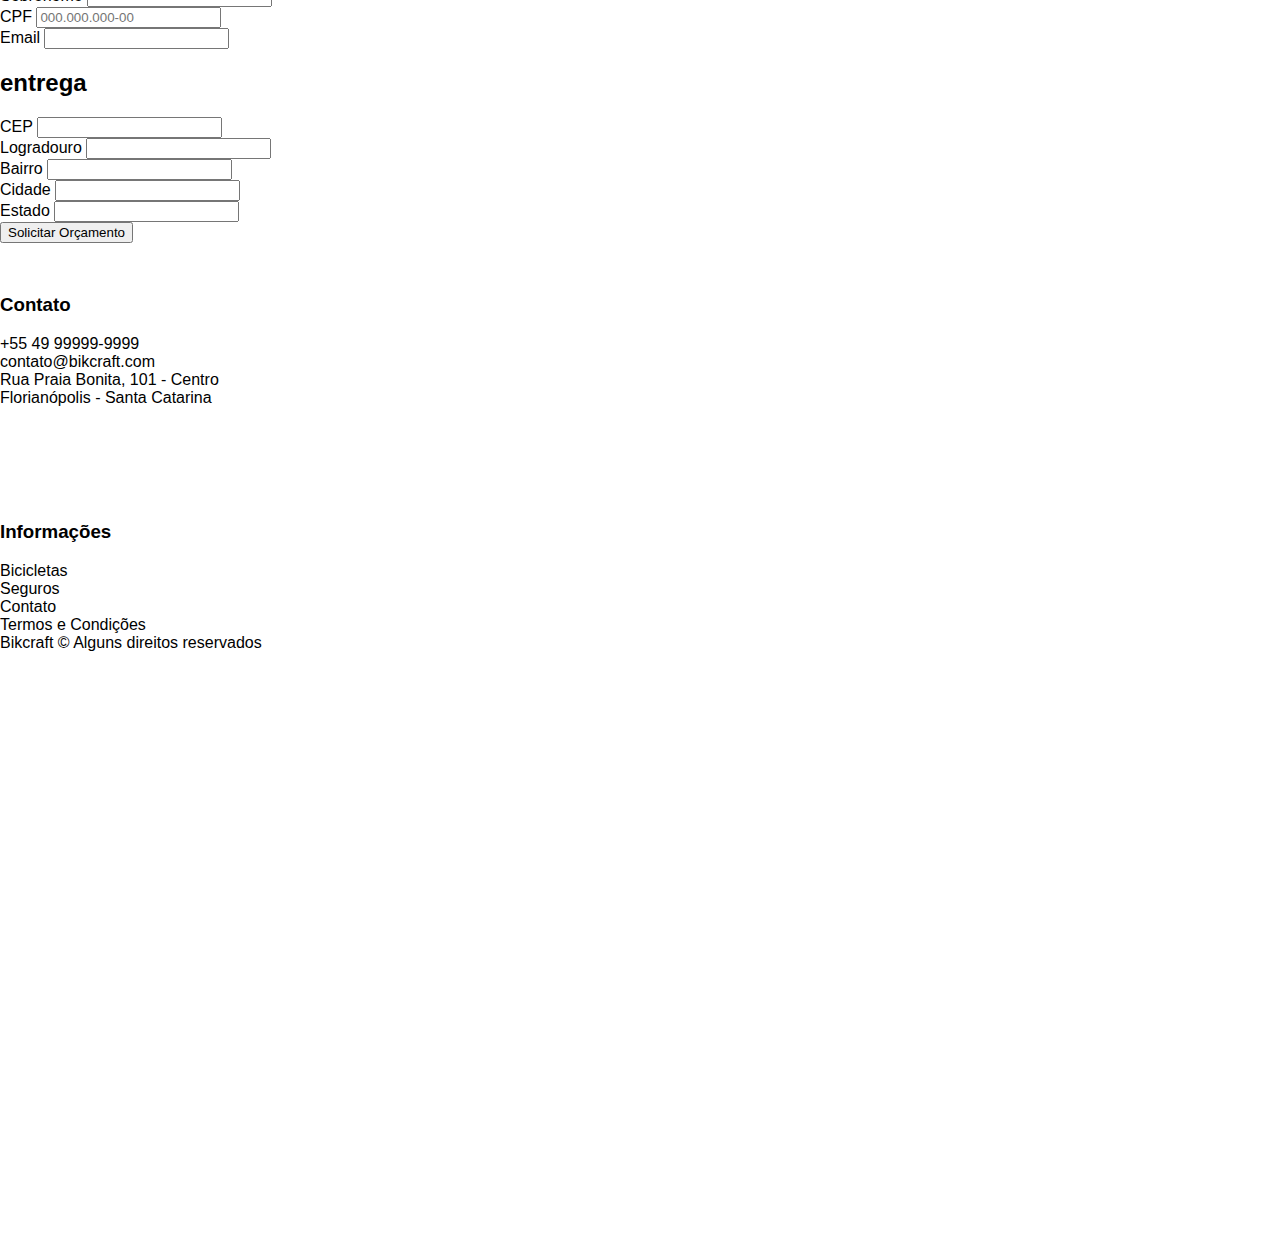
<file: orcamento.html>
<!DOCTYPE html>
<html lang="en">
  <head>
    <meta charset="UTF-8" />
    <meta name="viewport" content="width=device-width, initial-scale=1.0" />
    <link rel="stylesheet" href="./css/style.css" />
    <link rel="preconnect" href="https://fonts.googleapis.com" />
    <link rel="preconnect" href="https://fonts.gstatic.com" crossorigin />
    <link
      href="https://fonts.googleapis.com/css2?family=Poppins:ital,wght@0,100;0,200;0,300;0,400;0,500;0,600;0,700;0,800;0,900;1,100;1,200;1,300;1,400;1,500;1,600;1,700;1,800;1,900&family=Roboto:ital,wght@0,100..900;1,100..900&display=swap"
      rel="stylesheet"
    />
    <link
      href="https://fonts.googleapis.com/css2?family=Merriweather:ital,opsz,wght@0,18..144,300..900;1,18..144,300..900&display=swap"
      rel="stylesheet"
    />
    <title>Orçamento | Bikcraft</title>
  </head>
  <body id="orcamento">
    <header class="header-bg">
      <div class="header container">
        <a href="./">
          <img src="./img/bikcraft.svg" alt="Bikcraft" />
        </a>

        <nav aria-label="primaria">
          <ul class="header-menu font-1-m cor-0">
            <li><a href="./bicicletas.html">Bicicletas</a></li>
            <li><a href="./seguros.html">Seguros</a></li>
            <li><a href="./contato.html">Contato</a></li>
          </ul>
        </nav>
      </div>
    </header>

    <main>
      <div class="titulo-bg">
        <div class="titulo container">
          <p class="font-2-l-b cor-5">Cotações no seu email</p>
          <h1 class="font-1-xxl cor-0">solicite um orçamento<span class="cor-p1">.</span></h1> 
        </div>
      </div>

      <form class="orcamento container" action="./">
        <div class="orcamento-produto">
          <h2 class="font-1-xs cor-5">Bikcraft ou Seguro?</h2>

          <input type="radio" name="tipo" value="bikcraft" id="bikcraft">
          <label for="bikcraft">Bikcraft</label>

          <input type="radio" name="tipo" value="seguro" id="seguro">
          <label for="seguro">seguro</label>

          <div class="orcamento-conteudo" id="orcamento-bikcraft">
            <h2 class="font-1-xs cor-5">Escolha a sua</h2>

            <input type="radio" name="produto" value="nimbus" id="nimbus">
            <label for="nimbus">Nimbus Stark <span>R$ 4999</span></label>
            <div class="orcamento-detalhes">
              <ul class="font-1-xs cor-8">
                <li><img src="./img/icones/eletrica.svg" alt="">Motor Elétrico</li>
                <li><img src="./img/icones/carbono.svg" alt="">Fibra de Carbono</li>
                <li><img src="./img/icones/velocidade.svg" alt="">50 km/h</li>
                <li><img src="./img/icones/rastreador.svg" alt="">rastreador</li>
              </ul>
              <img src="./img/bicicletas/nimbus.jpg" alt="Bicicleta Preta">
            </div>

            <input type="radio" name="produto" value="magic" id="magic">
            <label for="magic">Magic Might <span>R$ 2499</span></label>
            <div class="orcamento-detalhes">
              <ul class="font-1-xs cor-8">
                <li><img src="./img/icones/eletrica.svg" alt="">Motor Elétrico</li>
                <li><img src="./img/icones/carbono.svg" alt="">Fibra de Carbono</li>
                <li><img src="./img/icones/velocidade.svg" alt="">45 km/h</li>
                <li><img src="./img/icones/rastreador.svg" alt="">rastreador</li>
              </ul>
              <img src="./img/bicicletas/magic.jpg" alt="Bicicleta Preta">
            </div>

            <input type="radio" name="produto" value="nebula" id="nebula">
            <label for="nebula">Nebula Cosmic <span>R$ 3999</span></label>
            <div class="orcamento-detalhes">
              <ul class="font-1-xs cor-8">
                <li><img src="./img/icones/eletrica.svg" alt="">Motor Elétrico</li>
                <li><img src="./img/icones/carbono.svg" alt="">Fibra de Carbono</li>
                <li><img src="./img/icones/velocidade.svg" alt="">40 km/h</li>
                <li><img src="./img/icones/rastreador.svg" alt="">rastreador</li>
              </ul>
              <img src="./img/bicicletas/nebula.jpg" alt="Bicicleta Branca">
            </div>

          </div>

          <div class="orcamento-conteudo" id="orcamento-seguro">
            <h2 class="font-1-xs cor-5">Escolha o plano</h2>

            <input type="radio" name="produto" value="prata" id="prata">
            <label for="prata">Prata <span>R$ 199</span></label>

            <input type="radio" name="produto" value="ouro" id="ouro">
            <label for="ouro">Ouro <span>R$ 299</span></label>
          </div>
        </div>
        <div class="orcamento-dados form">
          <h2 class="font-1-xs cor-9 col-2">dados pessoais</h2>
          <div>
            <label for="nome">Nome</label>
            <input type="text" id="nome" name="nome">
          </div>
          <div>
            <label for="sobrenome">Sobrenome</label>
            <input type="text" id="sobrenome" name="sobrenome">
          </div>
          <div class="col-2">
            <label for="nome">CPF</label>
            <input type="text" id="cpf" name="cpf" placeholder="000.000.000-00">
          </div>
          <div class="col-2">
            <label for="nome">Email</label>
            <input type="email" id="email" name="email">
          </div>

          <h2 class="font-1-xs cor-9 col-2">entrega</h2>
          <div>
            <label for="nome">CEP</label>
            <input type="text" id="cep" name="cep">
          </div>
          <div>
            <label for="nome">Logradouro</label>
            <input type="text" id="logradouro" name="logradouro">
          </div>
          <div>
            <label for="nome">Bairro</label>
            <input type="text" id="bairro" name="bairro">
          </div>
          <div>
            <label for="nome">Cidade</label>
            <input type="text" id="cidade" name="cidade">
          </div>
          <div>
            <label for="nome">Estado</label>
            <input type="text" id="estado" name="estado">
          </div>
          <button class="botao col-2">Solicitar Orçamento</button>

        </div>
      </form>
    </main>
    
    <footer class="footer-bg">
      <div class="footer container">
        <img src="./img/bikcraft.svg" alt="Bikcraft" />

        <div class="footer-contato">
          <h3 class="font-2-l-b cor-0">Contato</h3>
          <ul class="font-2-m cor-5">
            <li><a href="tel:+5549999999999">+55 49 99999-9999</a></li>
            <li>
              <a href="mailto:contato@bikcraft.com">contato@bikcraft.com</a>
            </li>
            <li>Rua Praia Bonita, 101 - Centro</li>
            <li>Florianópolis - Santa Catarina</li>
          </ul>

          <div class="footer-redes">
            <a href="./">
              <img src="./img/redes/instagram.svg" alt="Instagram" />
            </a>
            <a href="./">
              <img src="./img/redes/facebook.svg" alt="Facebook" />
            </a>
            <a href="./">
              <img src="./img/redes/youtube.svg" alt="YouTube" />
            </a>
          </div>
        </div>

        <div class="footer-informacoes">
          <h3 class="font-2-l-b cor-0">Informações</h3>
          <nav>
            <ul class="font-1-m cor-5">
              <li><a href="./bicicletas.html">Bicicletas</a></li>
              <li><a href="./seguros.html">Seguros</a></li>
              <li><a href="./contato.html">Contato</a></li>
              <li><a href="./termos.html">Termos e Condições</a></li>
            </ul>
          </nav>
        </div>

        <p class="footer-copy font-2-m cor-6">
          Bikcraft © Alguns direitos reservados
        </p>
      </div>
    </footer>
  <script src="./js/script.js"></script>
  </body>
</html>
</file>
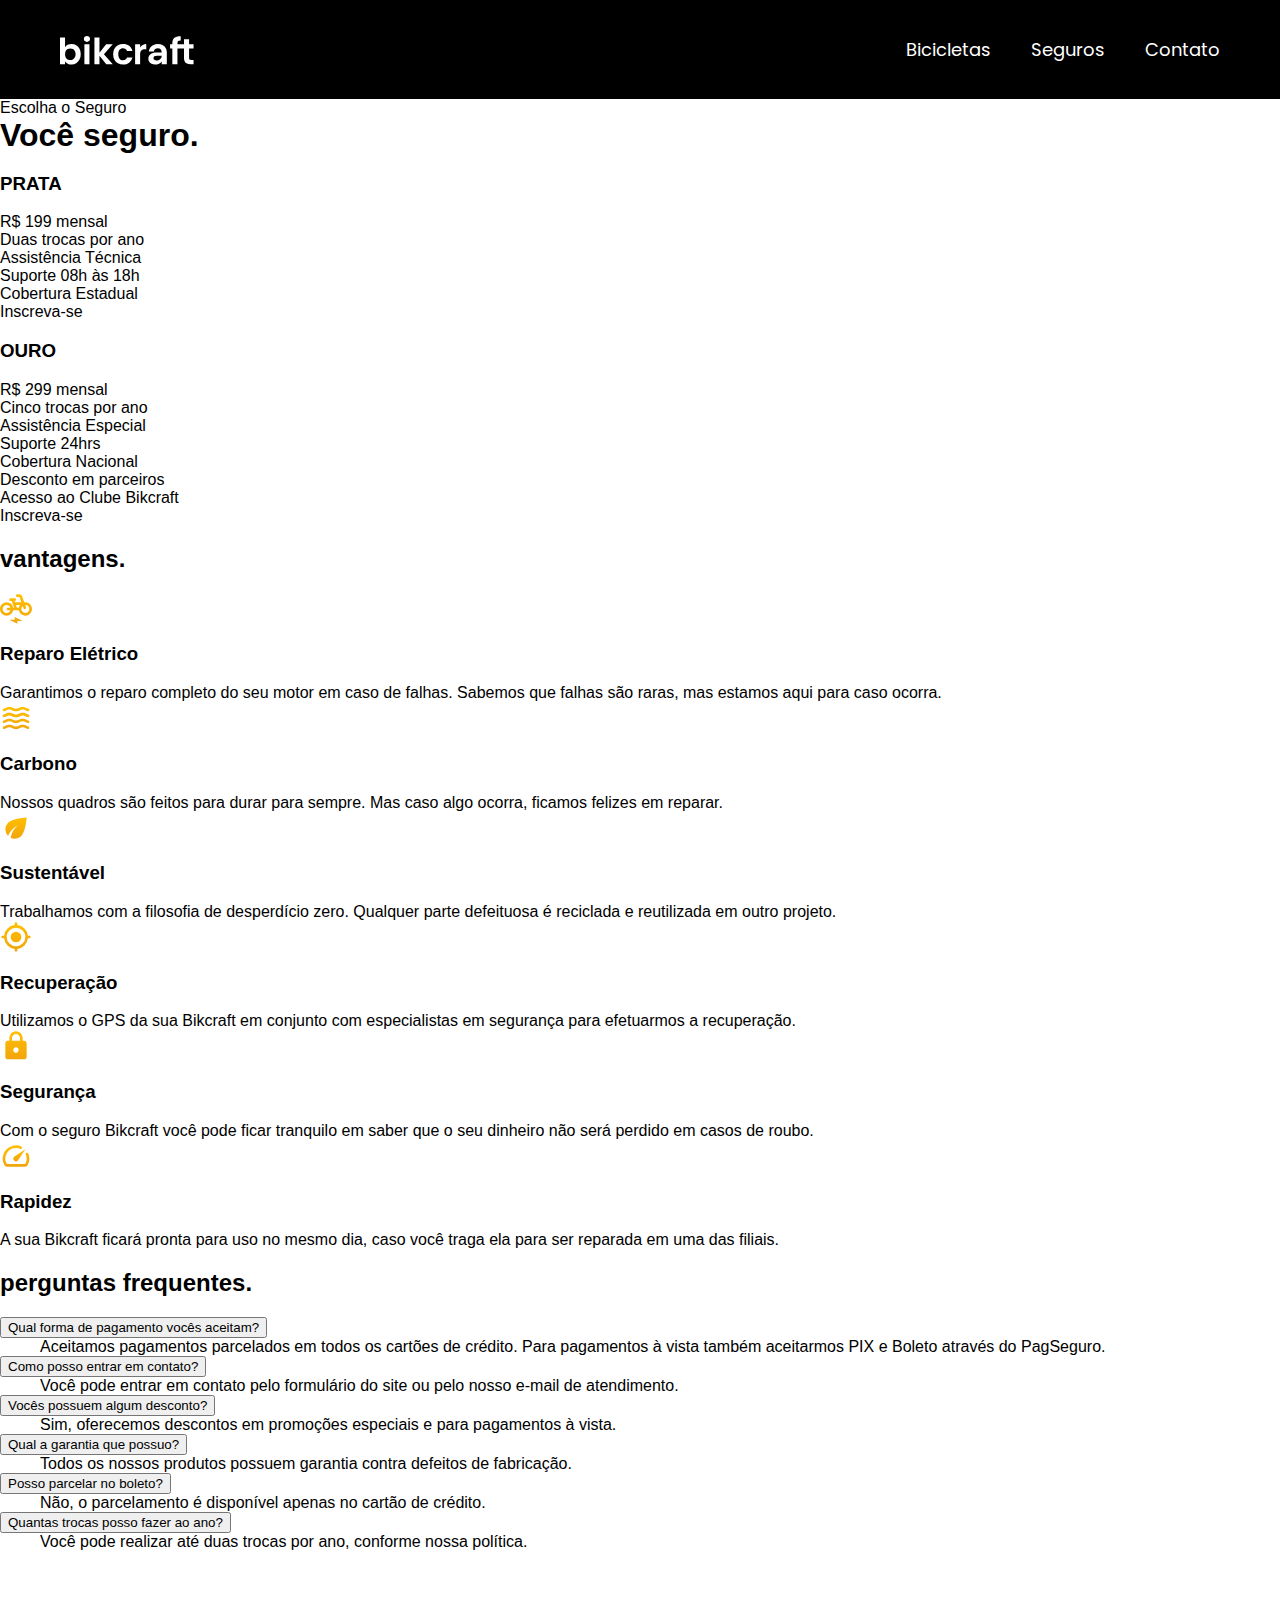
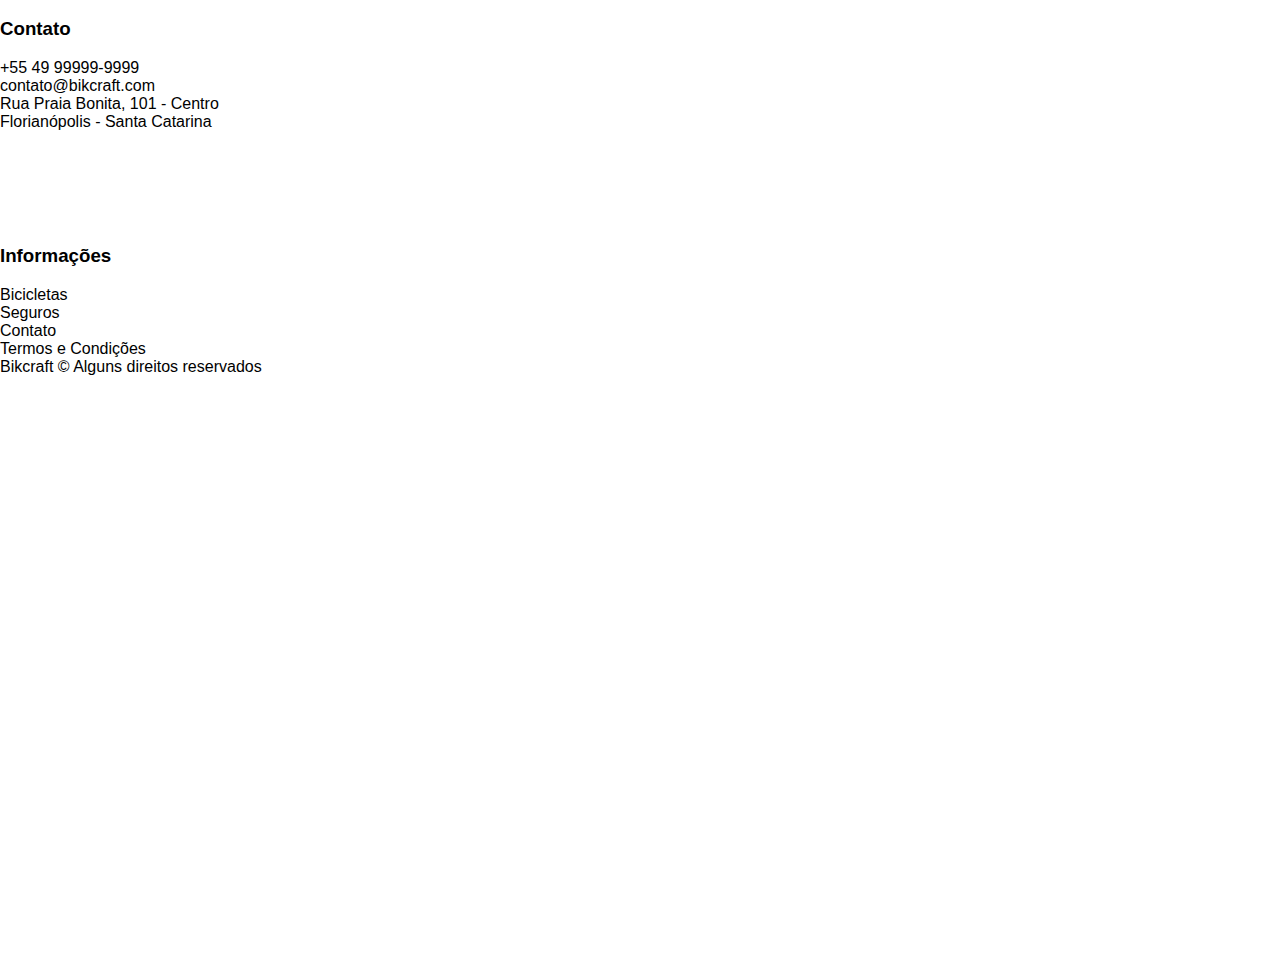
<file: seguros.html>
<!DOCTYPE html>
<html lang="en">
  <head>
    <meta charset="UTF-8" />
    <meta name="viewport" content="width=device-width, initial-scale=1.0" />
    <link rel="icon" href="./favicon.svg" type="image/svg+xml">
    <link rel="stylesheet" href="./css/style.css" />
    <link rel="preconnect" href="https://fonts.googleapis.com" />
    <link rel="preconnect" href="https://fonts.gstatic.com" crossorigin />
    <link
      href="https://fonts.googleapis.com/css2?family=Poppins:ital,wght@0,100;0,200;0,300;0,400;0,500;0,600;0,700;0,800;0,900;1,100;1,200;1,300;1,400;1,500;1,600;1,700;1,800;1,900&family=Roboto:ital,wght@0,100..900;1,100..900&display=swap"
      rel="stylesheet"
    />
    <link
      href="https://fonts.googleapis.com/css2?family=Merriweather:ital,opsz,wght@0,18..144,300..900;1,18..144,300..900&display=swap"
      rel="stylesheet"
    />
    <title>Seguros | Bikcraft</title>
      <script>document.documentElement.classList.add('js');</script>
  </head>
  <body id="seguros">
    <header class="header-bg">
      <div class="header container">
        <a href="./">
          <img src="./img/bikcraft.svg" alt="Bikcraft" />
        </a>

        <nav aria-label="primaria">
          <ul class="header-menu font-1-m cor-0">
            <li><a href="./bicicletas.html">Bicicletas</a></li>
            <li><a href="./seguros.html">Seguros</a></li>
            <li><a href="./contato.html">Contato</a></li>
          </ul>
        </nav>
      </div>
    </header>

    <main class="seguros-bg">
      <div class="titulo-bg">
        <div class="titulo container">
          <p class="font-2-l-b cor-5">Escolha o Seguro</p>
          <h1 class="font-1-xxl cor-0">Você seguro<span class="cor-p1">.</span></h1> 
        </div>
      </div>

      

      <div class="seguros container">
            <div class="seguros-item fadeInLeft" data-anime="200">
              <h3 class="font-1-xl cor-6">PRATA</h3>
              <span class="font-1-xl cor-0">R$ 199 <span class="font-1-xs cor-6">mensal</span></span>
              <ul class="font-2-m cor-0">
                <li>Duas trocas por ano</li>
                <li>Assistência Técnica</li>
                <li>Suporte 08h às 18h</li>
                <li>Cobertura Estadual</li>
              </ul>
              <a class="botao secundario" href="./orcamento.html?tipo=seguro&produto=prata">Inscreva-se</a>
            </div>

            
            <div class="seguros-item fadeInRight" data-anime="200">
              <h3 class="font-1-xl cor-p1">OURO</h3>
              <span class="font-1-xl cor-0">R$ 299 <span class="font-1-xs cor-6">mensal</span></span>
              <ul class="font-2-m cor-0">
                <li>Cinco trocas por ano</li>
                <li>Assistência Especial</li>
                <li>Suporte 24hrs</li>
                <li>Cobertura Nacional</li>
                <li>Desconto em parceiros</li>
                <li>Acesso ao Clube Bikcraft</li>
              </ul>
              <a class="botao" href="./orcamento.html?tipo=seguro&produto=ouro">Inscreva-se</a>
            </div>
        
      </div>

    </main>

    <article class="vantagens-bg">
      <div class="vantagens container">
        <h2 class="font-1-xxl cor-0">vantagens<span class="cor-p1">.</span></h2>
        <ul>
          <li>
            <img src="./img/icones/eletrica.svg" alt="">
            <h3 class="font-1-l cor-0">Reparo Elétrico</h3>
            <p class="font-2-s cor-5">Garantimos o reparo completo do seu motor em caso de falhas. Sabemos que falhas são raras, mas estamos aqui para caso ocorra.</p>
          </li>
          <li>
            <img src="./img/icones/carbono.svg" alt="">
            <h3 class="font-1-l cor-0">Carbono</h3>
            <p class="font-2-s cor-5">Nossos quadros são feitos para durar para sempre. Mas caso algo ocorra, ficamos felizes em reparar.</p>
          </li>
          <li>
            <img src="./img/icones/sustentavel.svg" alt="">
            <h3 class="font-1-l cor-0">Sustentável</h3>
            <p class="font-2-s cor-5">Trabalhamos com a filosofia de desperdício zero. Qualquer parte defeituosa é reciclada e reutilizada em outro projeto.</p>
          </li>
          <li>
            <img src="./img/icones/rastreador.svg" alt="">
            <h3 class="font-1-l cor-0">Recuperação</h3>
            <p class="font-2-s cor-5">Utilizamos o GPS da sua Bikcraft em conjunto com especialistas em segurança para efetuarmos a recuperação.</p>
          </li>
          <li>
            <img src="./img/icones/seguro.svg" alt="">
            <h3 class="font-1-l cor-0">Segurança</h3>
            <p class="font-2-s cor-5">Com o seguro Bikcraft você pode ficar tranquilo em saber que o seu dinheiro não será perdido em casos de roubo.</p>
          </li>
          <li>
            <img src="./img/icones/velocidade.svg" alt="">
            <h3 class="font-1-l cor-0">Rapidez</h3>
            <p class="font-2-s cor-5">A sua Bikcraft ficará pronta para uso no mesmo dia, caso você traga ela para ser reparada em uma das filiais.</p>
          </li>
        </ul>
      </div>
    </article>

    <article class="perguntas container">
      <h2 class="font-1-xxl">perguntas frequentes<span class="cor-p1">.</span></h2>

      <dl>
        <div>
          <dt><button class="font-1-m-b" aria-controls="pergunta1" aria-expanded="true">Qual forma de pagamento vocês aceitam?</button></dt>
          <dd id="pergunta1" class="font-2-s cor-9 ativa">Aceitamos pagamentos parcelados em todos os cartões de crédito. Para pagamentos à vista também aceitarmos PIX e Boleto através do PagSeguro.</dd>
        </div>
        <div>
          <dt><button class="font-1-m-b" aria-controls="pergunta2" aria-expanded="false">Como posso entrar em contato?</button></dt>
          <dd id="pergunta2" class="font-2-s cor-9">Você pode entrar em contato pelo formulário do site ou pelo nosso e-mail de atendimento.</dd>
        </div>
        <div>
          <dt><button class="font-1-m-b" aria-controls="pergunta3" aria-expanded="false">Vocês possuem algum desconto?</button></dt>
          <dd id="pergunta3" class="font-2-s cor-9">Sim, oferecemos descontos em promoções especiais e para pagamentos à vista.</dd>
        </div>
        <div>
          <dt><button class="font-1-m-b" aria-controls="pergunta4" aria-expanded="false">Qual a garantia que possuo?</button></dt>
          <dd id="pergunta4" class="font-2-s cor-9">Todos os nossos produtos possuem garantia contra defeitos de fabricação.</dd>
        </div>
        <div>
          <dt><button class="font-1-m-b" aria-controls="pergunta5" aria-expanded="false">Posso parcelar no boleto?</button></dt>
          <dd id="pergunta5" class="font-2-s cor-9">Não, o parcelamento é disponível apenas no cartão de crédito.</dd>
        </div>
        <div>
          <dt><button class="font-1-m-b" aria-controls="pergunta6" aria-expanded="false">Quantas trocas posso fazer ao ano?</button></dt>
          <dd id="pergunta6" class="font-2-s cor-9">Você pode realizar até duas trocas por ano, conforme nossa política.</dd>
        </div>
      </dl>
    </article>
    <footer class="footer-bg">
      <div class="footer container">
        <img src="./img/bikcraft.svg" alt="Bikcraft" />

        <div class="footer-contato">
          <h3 class="font-2-l-b cor-0">Contato</h3>
          <ul class="font-2-m cor-5">
            <li><a href="tel:+5549999999999">+55 49 99999-9999</a></li>
            <li>
              <a href="mailto:contato@bikcraft.com">contato@bikcraft.com</a>
            </li>
            <li>Rua Praia Bonita, 101 - Centro</li>
            <li>Florianópolis - Santa Catarina</li>
          </ul>

          <div class="footer-redes">
            <a href="./">
              <img src="./img/redes/instagram.svg" alt="Instagram" />
            </a>
            <a href="./">
              <img src="./img/redes/facebook.svg" alt="Facebook" />
            </a>
            <a href="./">
              <img src="./img/redes/youtube.svg" alt="YouTube" />
            </a>
          </div>
        </div>

        <div class="footer-informacoes">
          <h3 class="font-2-l-b cor-0">Informações</h3>
          <nav>
            <ul class="font-1-m cor-5">
              <li><a href="./bicicletas.html">Bicicletas</a></li>
              <li><a href="./seguros.html">Seguros</a></li>
              <li><a href="./contato.html">Contato</a></li>
              <li><a href="./termos.html">Termos e Condições</a></li>
            </ul>
          </nav>
        </div>

        <p class="footer-copy font-2-m cor-6">
          Bikcraft © Alguns direitos reservados
        </p>
      </div>
    </footer>
    <script src="./js/plugins/simple-anime.js"></script>
  <script src="./js/script.js"></script>
  </body>
</html>
</file>
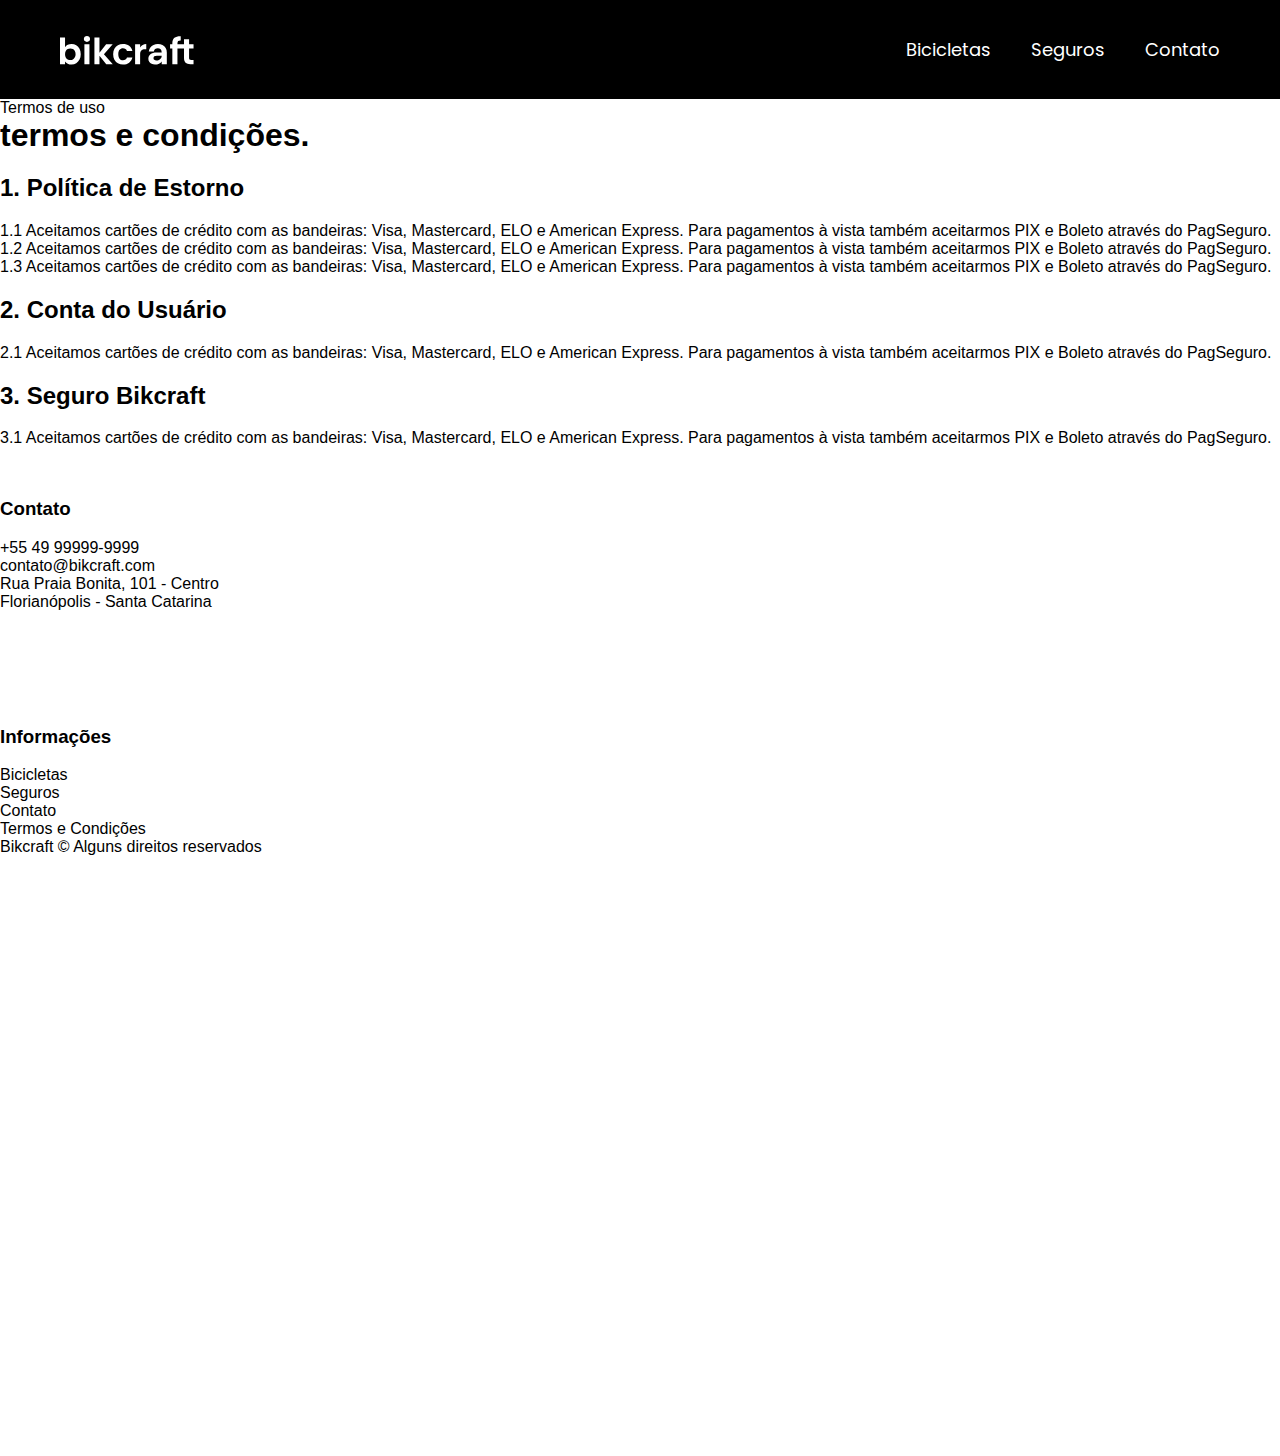
<file: termos.html>
<!DOCTYPE html>
<html lang="en">
  <head>
    <meta charset="UTF-8" />
    <meta name="viewport" content="width=device-width, initial-scale=1.0" />
    <link rel="stylesheet" href="./css/style.css" />
    <link rel="preconnect" href="https://fonts.googleapis.com" />
    <link rel="preconnect" href="https://fonts.gstatic.com" crossorigin />
    <link
      href="https://fonts.googleapis.com/css2?family=Poppins:ital,wght@0,100;0,200;0,300;0,400;0,500;0,600;0,700;0,800;0,900;1,100;1,200;1,300;1,400;1,500;1,600;1,700;1,800;1,900&family=Roboto:ital,wght@0,100..900;1,100..900&display=swap"
      rel="stylesheet"
    />
    <link
      href="https://fonts.googleapis.com/css2?family=Merriweather:ital,opsz,wght@0,18..144,300..900;1,18..144,300..900&display=swap"
      rel="stylesheet"
    />
    <title>Termos e Condições | Bikcraft</title>
  </head>
  <body id="termos">
    <header class="header-bg">
      <div class="header container">
        <a href="./">
          <img src="./img/bikcraft.svg" alt="Bikcraft" />
        </a>

        <nav aria-label="primaria">
          <ul class="header-menu font-1-m cor-0">
            <li><a href="./bicicletas.html">Bicicletas</a></li>
            <li><a href="./seguros.html">Seguros</a></li>
            <li><a href="./contato.html">Contato</a></li>
          </ul>
        </nav>
      </div>
    </header>

    <main>
      <div class="titulo-bg">
        <div class="titulo container">
          <p class="font-2-l-b cor-5">Termos de uso</p>
          <h1 class="font-1-xxl cor-0">termos e condições<span class="cor-p1">.</span></h1> 
        </div>
      </div>

      <div class="termos font-2-s cor-10 container">
        <h2 class="font-1-l cor-11">1. Política de Estorno</h2>
        <p>1.1 Aceitamos cartões de crédito com as bandeiras: Visa, Mastercard, ELO e American Express. Para pagamentos à vista também aceitarmos PIX e Boleto através do PagSeguro.</p>
        <p>1.2 Aceitamos cartões de crédito com as bandeiras: Visa, Mastercard, ELO e American Express. Para pagamentos à vista também aceitarmos PIX e Boleto através do PagSeguro.</p>
        <p>1.3 Aceitamos cartões de crédito com as bandeiras: Visa, Mastercard, ELO e American Express. Para pagamentos à vista também aceitarmos PIX e Boleto através do PagSeguro.</p>

        <h2 class="font-1-l cor-11">2. Conta do Usuário</h2>
        <p>2.1 Aceitamos cartões de crédito com as bandeiras: Visa, Mastercard, ELO e American Express. Para pagamentos à vista também aceitarmos PIX e Boleto através do PagSeguro.</p>

        <h2 class="font-1-l cor-11">3. Seguro Bikcraft</h2>
        <p>3.1 Aceitamos cartões de crédito com as bandeiras: Visa, Mastercard, ELO e American Express. Para pagamentos à vista também aceitarmos PIX e Boleto através do PagSeguro.</p>
      </div>
    </main>
    
    <footer class="footer-bg">
      <div class="footer container">
        <img src="./img/bikcraft.svg" alt="Bikcraft" />

        <div class="footer-contato">
          <h3 class="font-2-l-b cor-0">Contato</h3>
          <ul class="font-2-m cor-5">
            <li><a href="tel:+5549999999999">+55 49 99999-9999</a></li>
            <li>
              <a href="mailto:contato@bikcraft.com">contato@bikcraft.com</a>
            </li>
            <li>Rua Praia Bonita, 101 - Centro</li>
            <li>Florianópolis - Santa Catarina</li>
          </ul>

          <div class="footer-redes">
            <a href="./">
              <img src="./img/redes/instagram.svg" alt="Instagram" />
            </a>
            <a href="./">
              <img src="./img/redes/facebook.svg" alt="Facebook" />
            </a>
            <a href="./">
              <img src="./img/redes/youtube.svg" alt="YouTube" />
            </a>
          </div>
        </div>

        <div class="footer-informacoes">
          <h3 class="font-2-l-b cor-0">Informações</h3>
          <nav>
            <ul class="font-1-m cor-5">
              <li><a href="./bicicletas.html">Bicicletas</a></li>
              <li><a href="./seguros.html">Seguros</a></li>
              <li><a href="./contato.html">Contato</a></li>
              <li><a href="./termos.html">Termos e Condições</a></li>
            </ul>
          </nav>
        </div>

        <p class="footer-copy font-2-m cor-6">
          Bikcraft © Alguns direitos reservados
        </p>
      </div>
    </footer>
  <script src="./js/script.js"></script>
  </body>
</html>
</file>
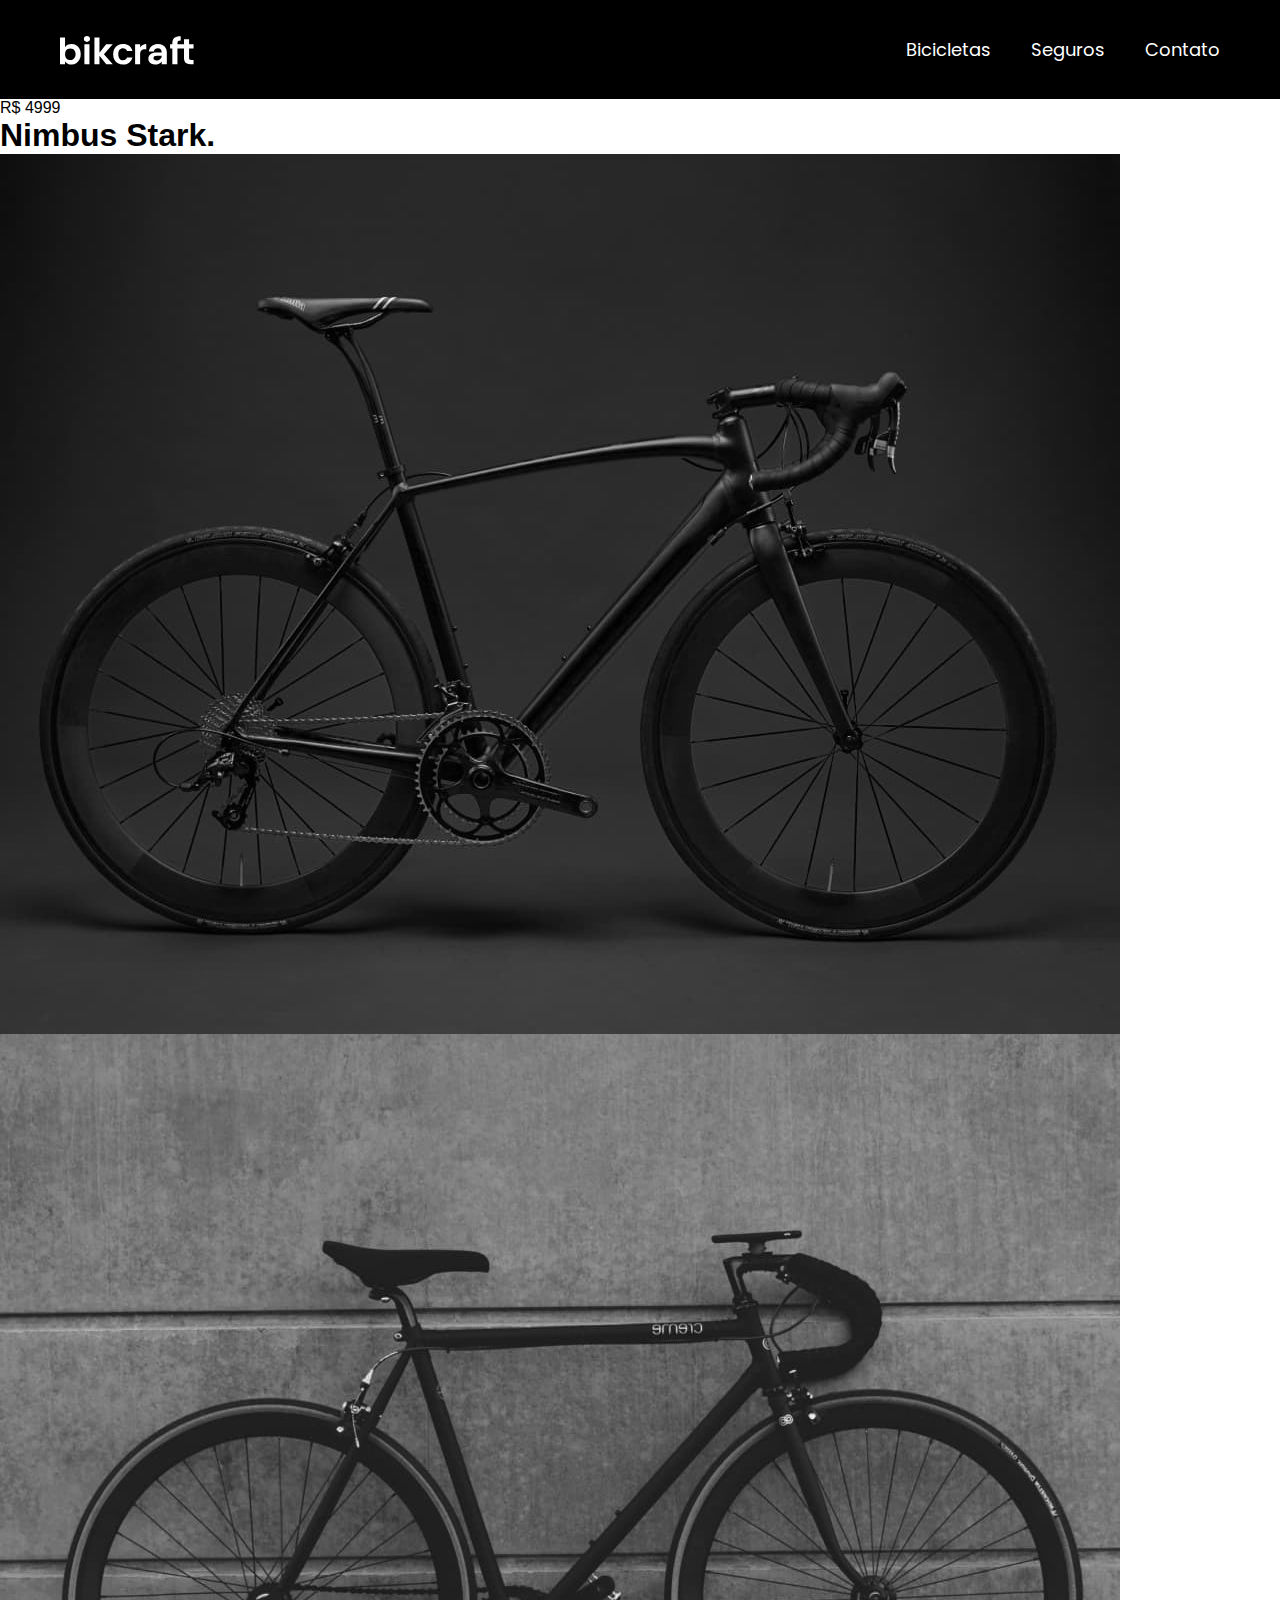
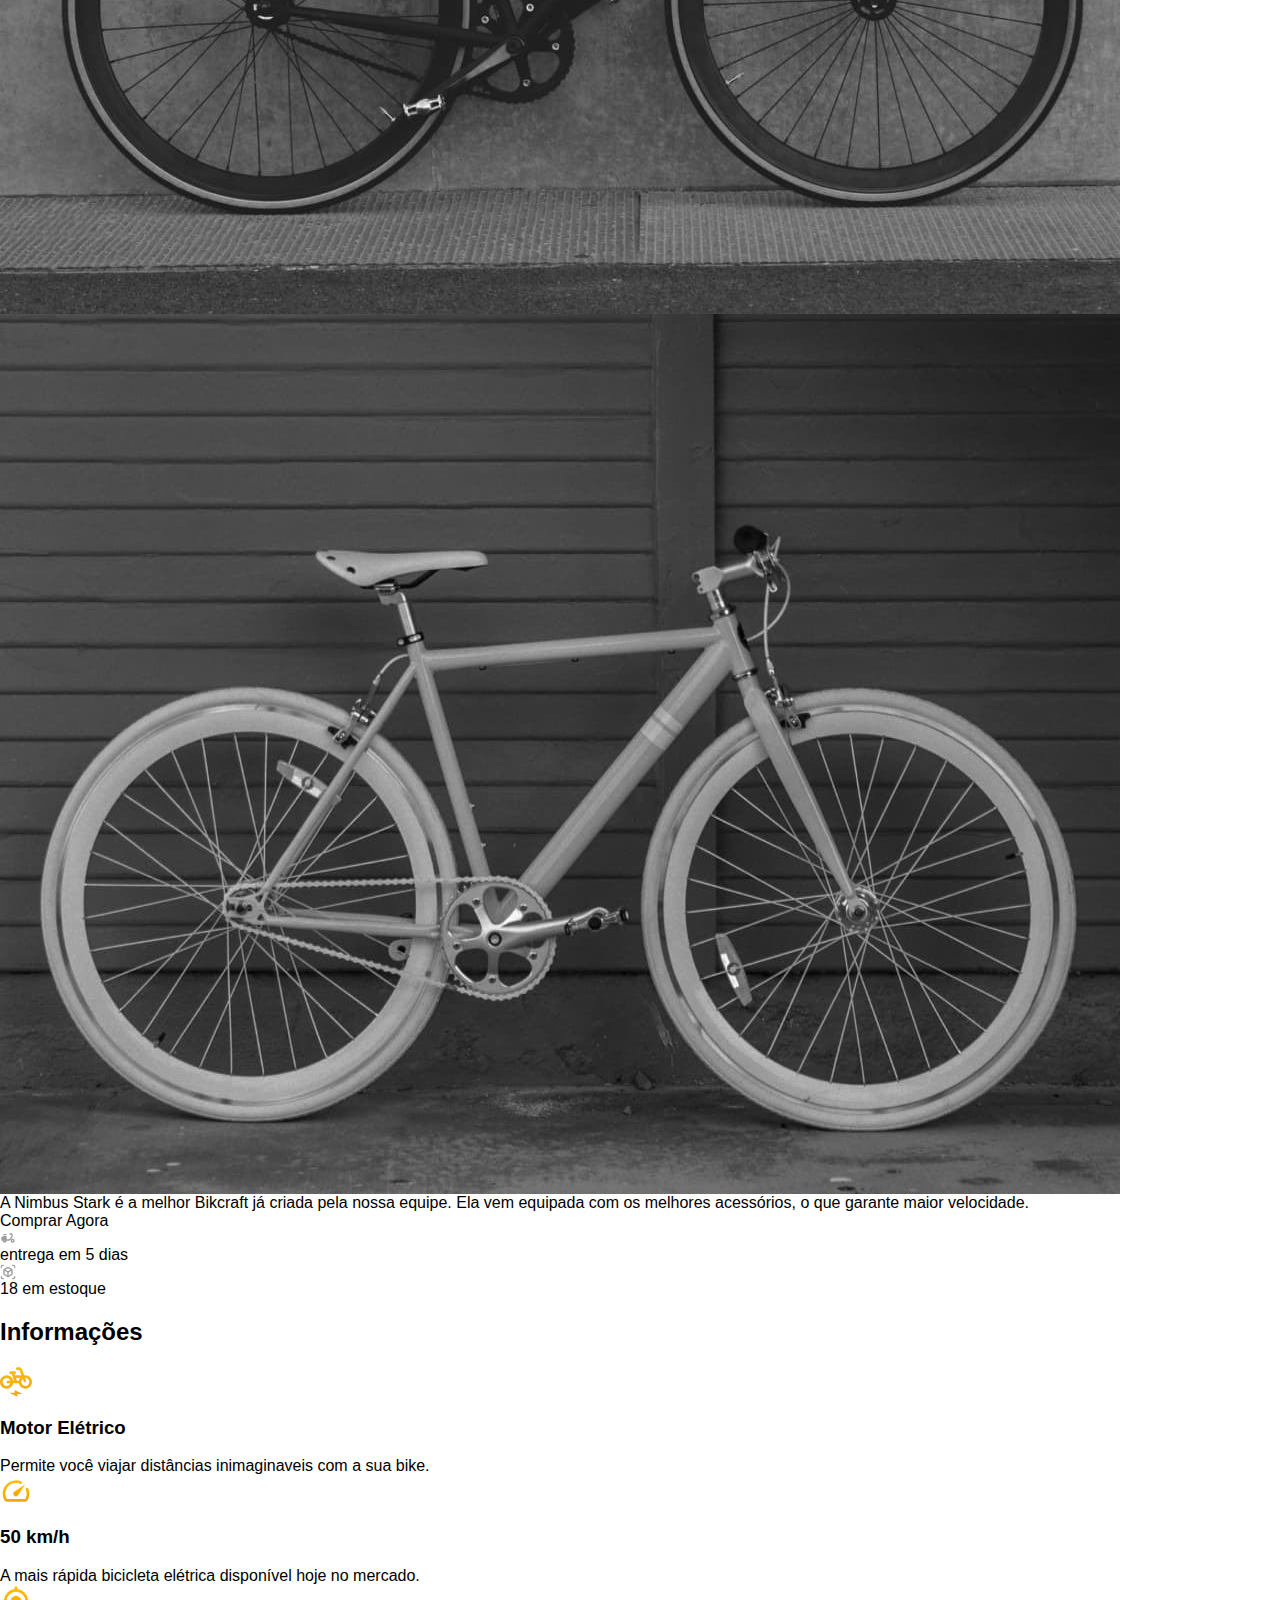
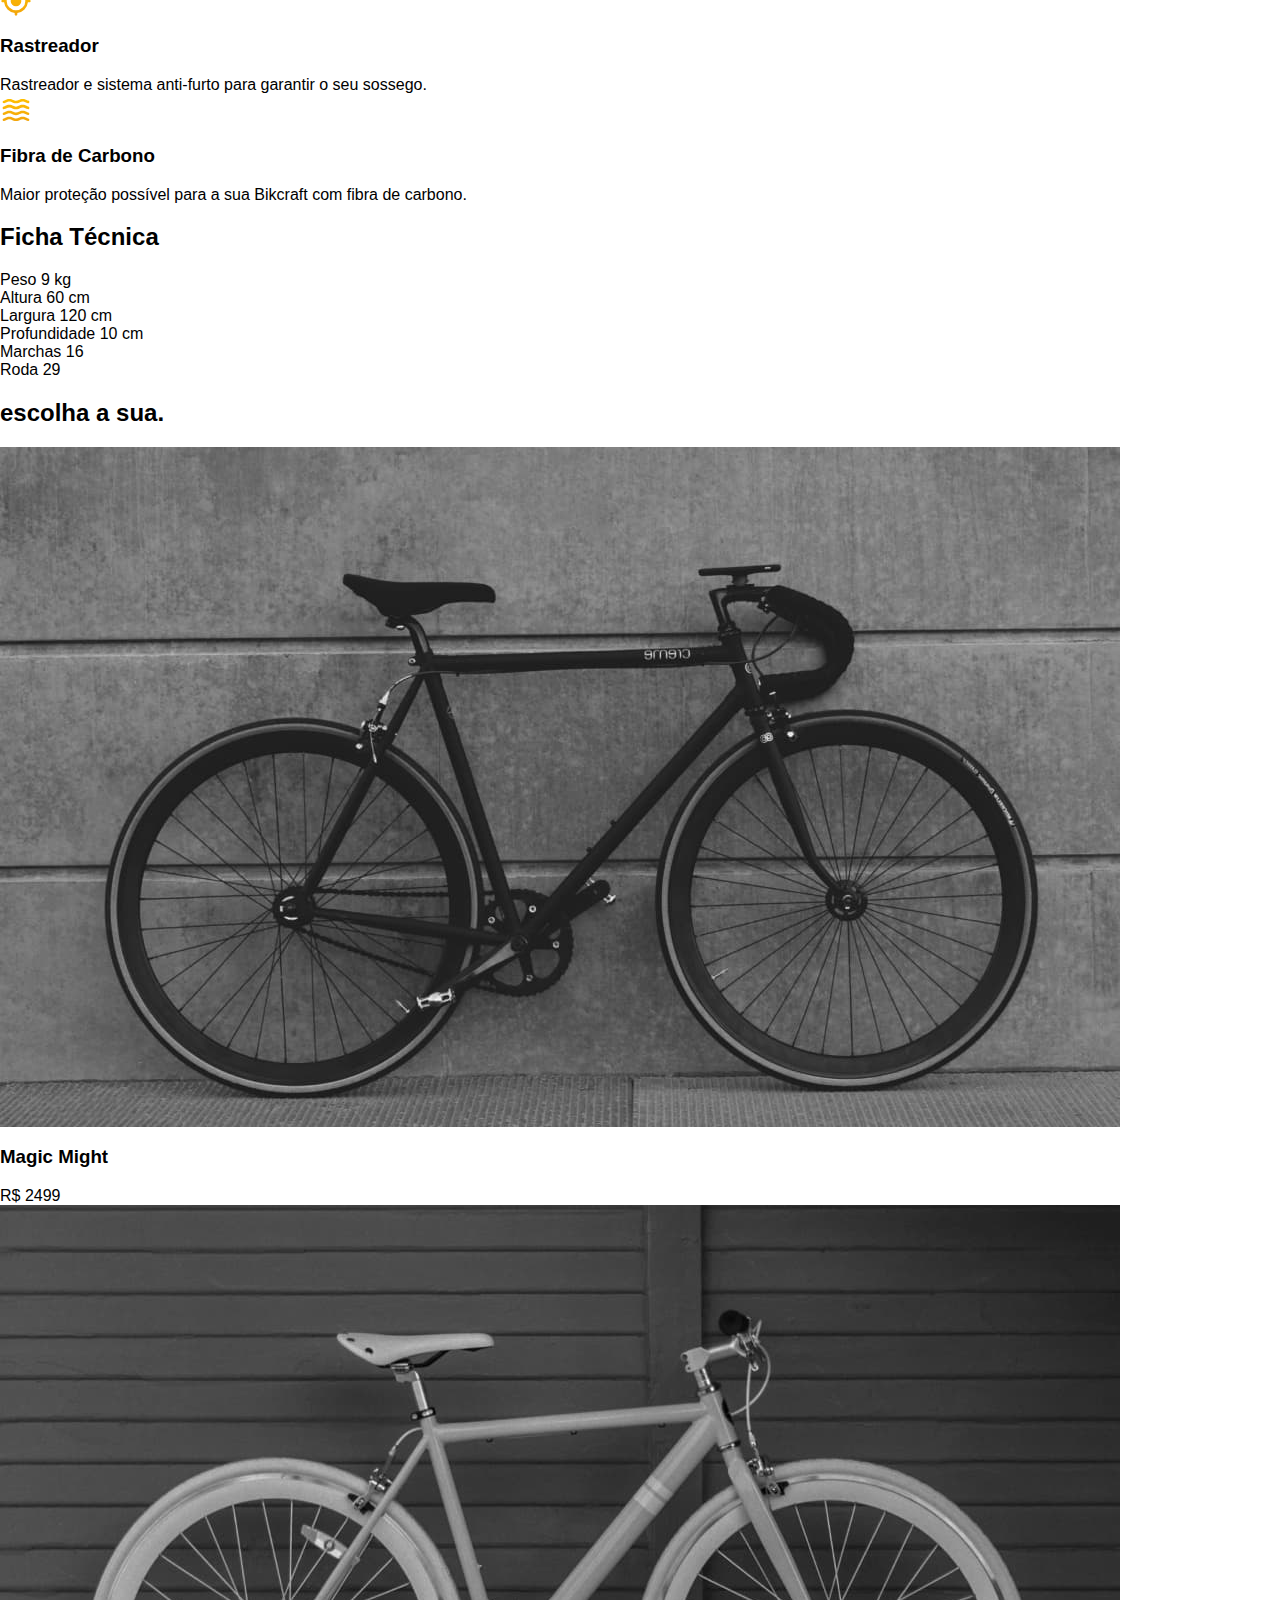
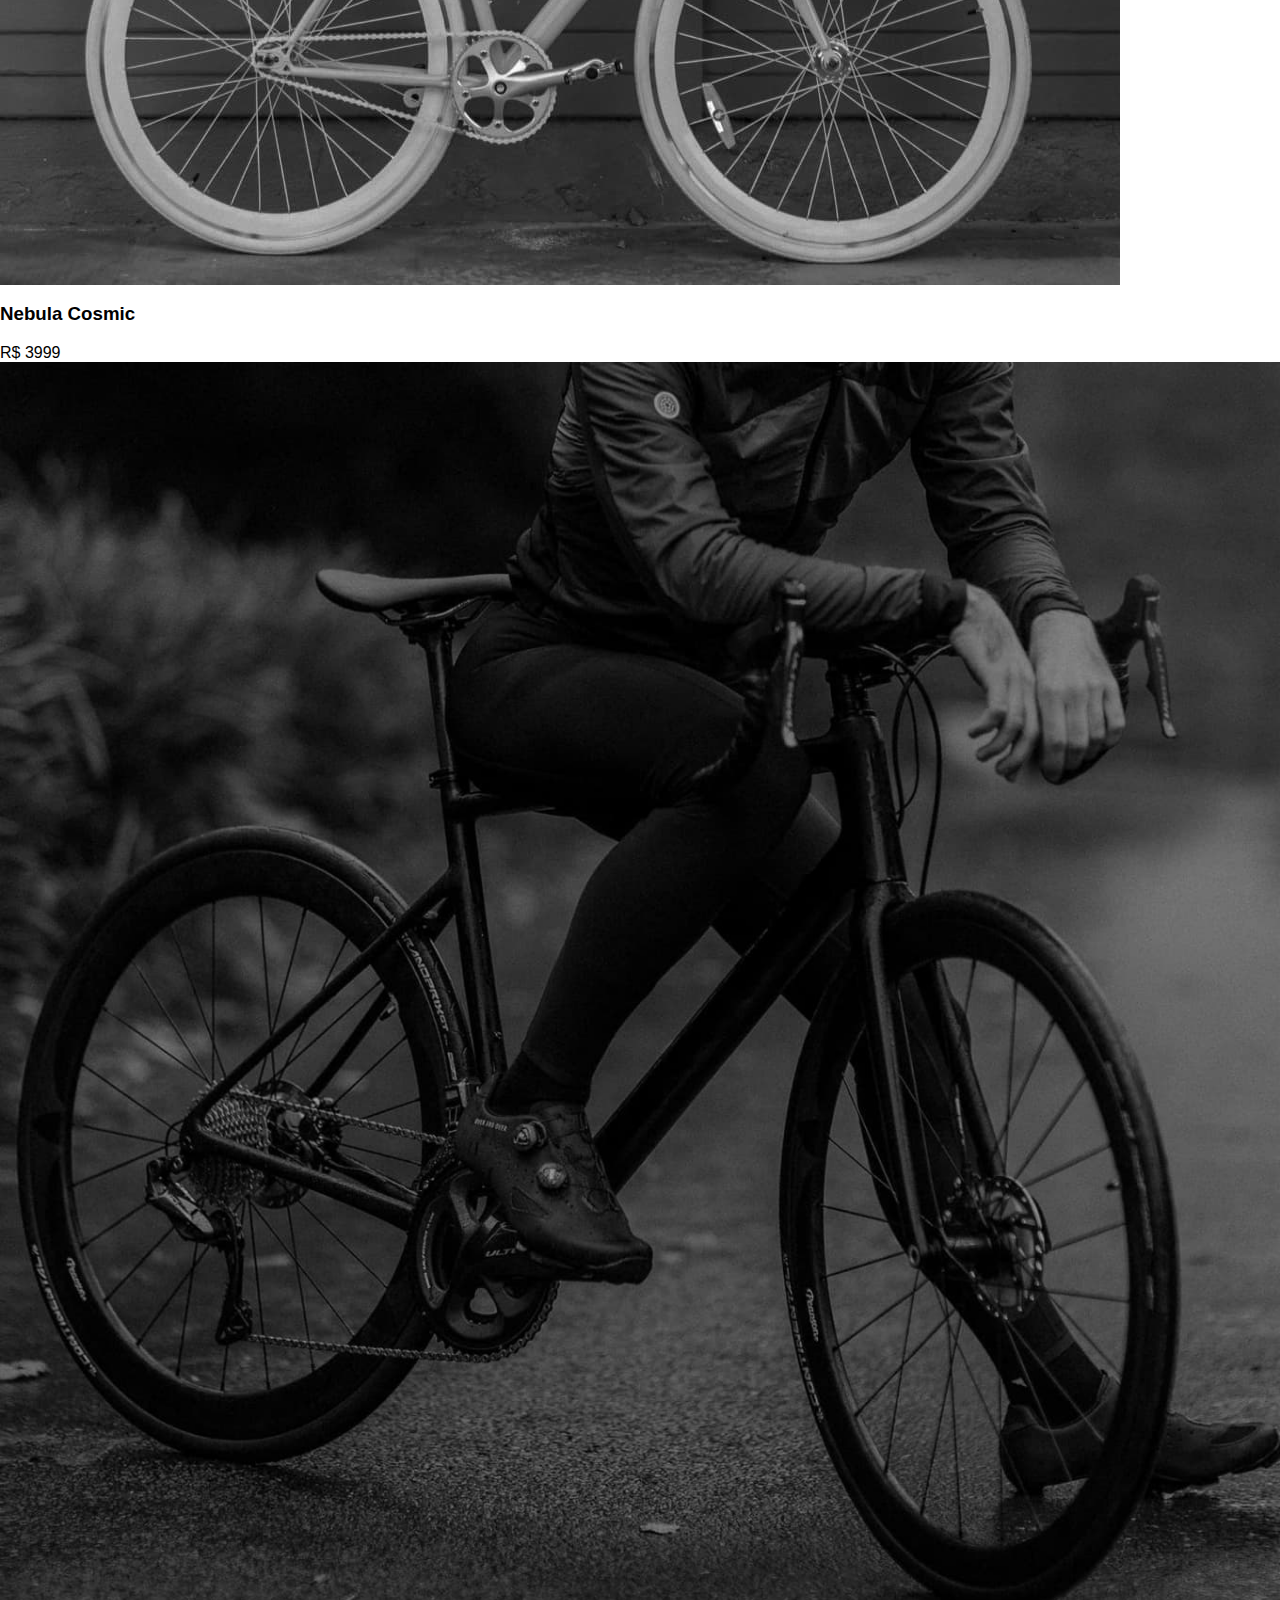
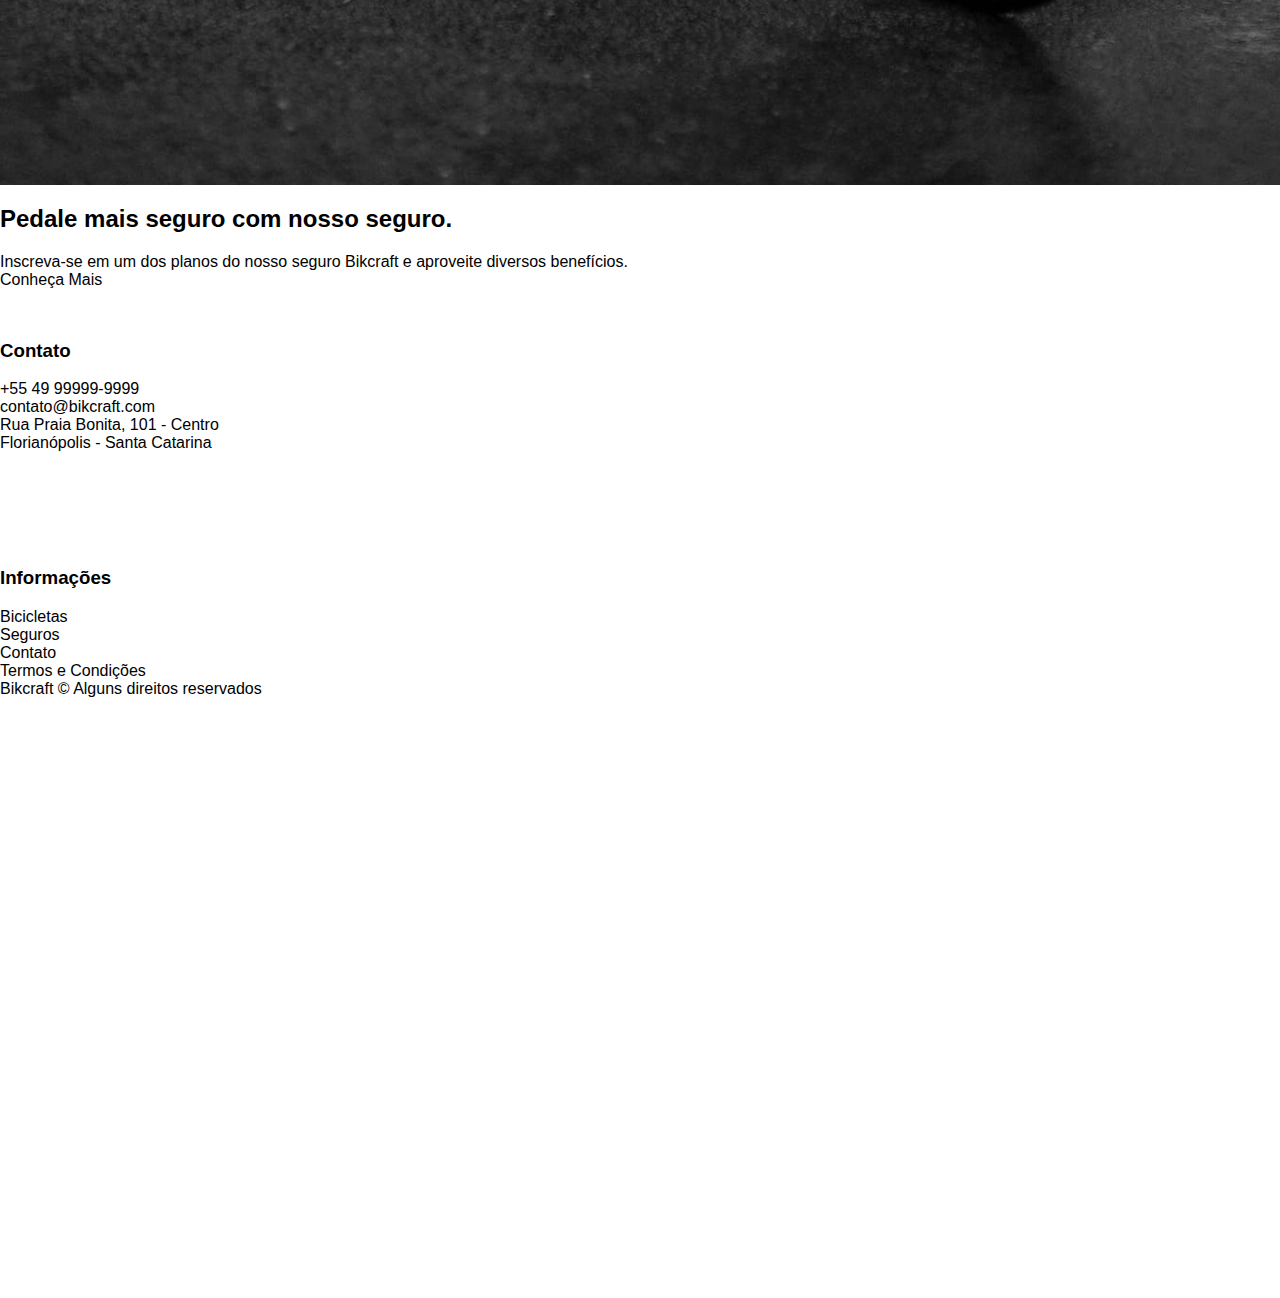
<file: bicicletas/nimbus.html>
<!DOCTYPE html>
<html lang="en">
  <head>
    <meta charset="UTF-8" />
    <meta name="viewport" content="width=device-width, initial-scale=1.0" />
    <link rel="stylesheet" href="../css/style.css" />
    <link rel="preconnect" href="https://fonts.googleapis.com" />
    <link rel="preconnect" href="https://fonts.gstatic.com" crossorigin />
    <link
      href="https://fonts.googleapis.com/css2?family=Poppins:ital,wght@0,100;0,200;0,300;0,400;0,500;0,600;0,700;0,800;0,900;1,100;1,200;1,300;1,400;1,500;1,600;1,700;1,800;1,900&family=Roboto:ital,wght@0,100..900;1,100..900&display=swap"
      rel="stylesheet"
    />
    <link
      href="https://fonts.googleapis.com/css2?family=Merriweather:ital,opsz,wght@0,18..144,300..900;1,18..144,300..900&display=swap"
      rel="stylesheet"
    />
    <title>Nimbus | Bikcraft</title>
  </head>
  <body id="bicicleta">
    <header class="header-bg">
      <div class="header container">
        <a href="../">
          <img src="../img/bikcraft.svg" alt="Bikcraft" />
        </a>

        <nav aria-label="primaria">
          <ul class="header-menu font-1-m cor-0">
            <li><a href="../bicicletas.html">Bicicletas</a></li>
            <li><a href="../seguros.html">Seguros</a></li>
            <li><a href="../contato.html">Contato</a></li>
          </ul>
        </nav>
      </div>
    </header>

    <main class="titulo-bg">
      <div>
        <div class="titulo container">
          <p class="font-2-xl cor-5">R$ 4999</p>
          <h1 class="font-1-xxl cor-0">
            Nimbus Stark<span class="cor-p1">.</span>
          </h1>
        </div>
      </div>

      <div class="bicicleta container">
        <div class="bicicleta-imagens">
          <img src="../img/bicicleta/nimbus1.jpg" alt="" />
          <img src="../img/bicicleta/nimbus2.jpg" alt="" />
          <img src="../img/bicicleta/nimbus3.jpg" alt="" />
        </div>

        <div class="bicicleta-conteudo">
          <p class="font-2-l cor-5">
            A Nimbus Stark é a melhor Bikcraft já criada pela nossa equipe. Ela
            vem equipada com os melhores acessórios, o que garante maior
            velocidade.
          </p>
          <div class="bicicleta-comprar">
            <a class="botao" href="../orcamento.html?tipo=bikcraft&produto=nimbus">Comprar Agora</a>
            <span class="font-1-xs cor-6"
              ><img src="../img/icones/entrega.svg" alt="" />entrega em 5
              dias</span
            >
            <span class="font-1-xs cor-6"
              ><img src="../img/icones/estoque.svg" alt="" />18 em estoque</span
            >
          </div>

          <h2 class="font-1-xs cor-0">Informações</h2>
          <ul class="bicicleta-informacoes">
            <li>
              <img src="../img/icones/eletrica.svg" alt="" />
              <h3 class="font-1-m cor-0">Motor Elétrico</h3>
              <p class="font-2-xs cor-5">
                Permite você viajar distâncias inimaginaveis com a sua bike.
              </p>
            </li>
            <li>
              <img src="../img/icones/velocidade.svg" alt="" />
              <h3 class="font-1-m cor-0">50 km/h</h3>
              <p class="font-2-xs cor-5">
                A mais rápida bicicleta elétrica disponível hoje no mercado.
              </p>
            </li>
            <li>
              <img src="../img/icones/rastreador.svg" alt="" />
              <h3 class="font-1-m cor-0">Rastreador</h3>
              <p class="font-2-xs cor-5">
                Rastreador e sistema anti-furto para garantir o seu sossego.
              </p>
            </li>
            <li>
              <img src="../img/icones/carbono.svg" alt="" />
              <h3 class="font-1-m cor-0">Fibra de Carbono</h3>
              <p class="font-2-xs cor-5">
                Maior proteção possível para a sua Bikcraft com fibra de
                carbono.
              </p>
            </li>
          </ul>
          <h2 class="font-1-xs cor-0">Ficha Técnica</h2>
          <ul class="bicicleta-ficha font-2-s cor-4">
            <li>Peso <span>9 kg</span></li>
            <li>Altura <span>60 cm</span></li>
            <li>Largura <span>120 cm</span></li>
            <li>Profundidade <span>10 cm</span></li>
            <li>Marchas <span>16</span></li>
            <li>Roda <span>29</span></li>
          </ul>
        </div>
      </div>
    </main>

    <article class="bicicletas-lista container">
      <h2 class="font-1-xxl">
        escolha a sua<span class="cor-p1">.</span>
      </h2>

      <ul>
        <li>
          <a href="/bicicletas/magic.html">
            <img src="../img/bicicletas/magic.jpg" alt="Bicicleta Magic" />
            <h3 class="font-1-xl">Magic Might</h3>
            <span class="font-2-m cor-8">R$ 2499</span>
          </a>
        </li>
      
        <li>
          <a href="/bicicletas/nebula.html">
            <img src="../img/bicicletas/nebula.jpg" alt="Bicicleta Nebula" />
            <h3 class="font-1-xl">Nebula Cosmic</h3>
            <span class="font-2-m cor-8">R$ 3999</span>
          </a>
        </li>
      </ul>
    </article>

    <article class="seguro-bg">
      <div class="seguro container">
        <div class="seguro-imagem">
          <img src="../img/fotos/seguros.jpg" alt="Pessoa parada encima de uma Bike">
        </div>
        <div class="seguro-conteudo">
          <h2 class="font-1-xxl cor-0">Pedale mais seguro com nosso <span class="cor-p1">seguro.</span></h2>
          <p class="font-2-l cor-5">Inscreva-se em um dos planos do nosso seguro Bikcraft e aproveite diversos benefícios.</p>
          <a class="botao" href="../seguros.html">Conheça Mais</a>
        </div>
      </div>
    </article>

    <footer class="footer-bg">
      <div class="footer container">
        <img src="../img/bikcraft.svg" alt="Bikcraft" />

        <div class="footer-contato">
          <h3 class="font-2-l-b cor-0">Contato</h3>
          <ul class="font-2-m cor-5">
            <li><a href="tel:+5549999999999">+55 49 99999-9999</a></li>
            <li>
              <a href="mailto:contato@bikcraft.com">contato@bikcraft.com</a>
            </li>
            <li>Rua Praia Bonita, 101 - Centro</li>
            <li>Florianópolis - Santa Catarina</li>
          </ul>

          <div class="footer-redes">
            <a href="../">
              <img src="../img/redes/instagram.svg" alt="Instagram" />
            </a>
            <a href="../">
              <img src="../img/redes/facebook.svg" alt="Facebook" />
            </a>
            <a href="../">
              <img src="../img/redes/youtube.svg" alt="YouTube" />
            </a>
          </div>
        </div>

        <div class="footer-informacoes">
          <h3 class="font-2-l-b cor-0">Informações</h3>
          <nav>
            <ul class="font-1-m cor-5">
              <li><a href="../bicicletas.html">Bicicletas</a></li>
              <li><a href="../seguros.html">Seguros</a></li>
              <li><a href="../contato.html">Contato</a></li>
              <li><a href="../termos.html">Termos e Condições</a></li>
            </ul>
          </nav>
        </div>

        <p class="footer-copy font-2-m cor-6">
          Bikcraft © Alguns direitos reservados
        </p>
      </div>
    </footer>
  <script src="../js/script.js"></script>
  </body>
</html>
</file>
<file: css/style.css>
body {
    margin: 0px;
    font-family: Arial, Helvetica, sans-serif;
    padding-bottom: 600px;
}

ul {
    padding: 0px;
    list-style: none;
}

a {
    text-decoration: none;
    color: inherit;
}

img {
    max-width: 100%;
    display: block;
}

h1, ul, p {
    margin: 0px;
}

.header-bg {
    background-color: #000000;
}

.header {
    display: flex;
    flex-wrap: wrap;
    gap: 20px;
    justify-content: space-between;
    align-items: center;
    box-sizing: border-box;
    padding: 20px;
    max-width: 1200px;
    margin-left: auto;
    margin-right: auto;
}

.header-menu {
    display: flex;
    flex-wrap: wrap;
    gap: 40px;
}

.header-menu a {
    display: inline-block;
    padding: 16px 0;
    color: #ffffff;
    font-size: 18px;
    position: relative;
    font-family: 'Poppins';
    font-weight: 400;
}

.header-menu a::after {
    content: "";
    display: block;
    height: 2px;
    width: 0%;
    background: #ffffff;
    margin-top: 4px;
    position: absolute;
}

.header-menu a:hover::after {
    width: 100%;
    transition: 0.3s;
}


    /* Responsividade pra mobile */
@media (max-width: 800px) {
    .header-menu {
        gap: 20px;
    }
    .header-menu a {
        background: #111111;
        padding: 12px 16px;
        border-radius: 4px;
    }
    .header-menu a:hover {
        background: #2e2e2e;
    }
    .header-menu a:after {
        display: none;
    }
}

@media (max-width: 600px) {
    .header-menu {
        gap: 12px;
    }
    .header-menu a {
        padding: 8px 12px;
        font-size: 14px;
    }
}

.introducao-bg {
    background: #000000;
    color: #ffffff;
    /* Sombra pra ajustar o bottom da imagem */
    box-shadow: inset 0 -120px #ffffff;
}

.introducao {
    display: grid;
    grid-template-columns: 1fr 1fr;
    gap: 0px 40px;
    max-width: 1200px;
    box-sizing: border-box;
    padding-left: 20px;
    padding-right: 20px;
    margin-left: auto;
    margin-right: auto;
}

.introducao-conteudo {
    align-self: end;
    padding-bottom: 200px;
}


.introducao img {
    height: 100%;
    object-fit: cover;
    margin-bottom: -120px;
    border-radius: 4px;
}
.introducao h1 {
    margin-bottom: 32px;
    font-size: 64px;
    line-height: 1.125;
    font-family: 'Poppins';
    font-weight: 600;
}

.introducao h1 span {
    color: #ffbb00;
}

.introducao p {
    margin-bottom: 20px;
    font-size: 24px;
    line-height: 1.5;
    color: #B2B2B2;
    font-family: 'Roboto';
    font-weight: 400;
}

.introducao a {
    display: inline-block;
    padding: 16px 32px;
    background: linear-gradient(#ffbf00, #f2a50c);
    border-radius: 4px;
    box-shadow: 0 1px 2px rgba(0, 0, 0, 0.1);
    text-transform: uppercase;
    color: #332200;
    font-size: 18px;
    line-height: 1.33;
    font-family: 'Poppins';
    font-weight: 600;
}

.introducao a:hover {
    background: linear-gradient(#ffb60d, #e59317);
    transition: 1s;
}

@media (max-width: 600px) {
    .introducao a {
        padding: 12px 16px;
        font-size: 16px;
    }
}

@media (max-width: 1200px) {
    .introducao h1 {
        font-size: 48px;
    }
    .introducao p {
        font-size: 18px;
    }
}

@media (max-width: 800px) {
    .introducao-bg {
        background: #111111;
        padding-top: 40px;
        box-shadow: inset 0 -60px #ffffff;
    }
    .introducao {
        grid-template-columns: 1fr;
        gap: 32px;
    }
    .introducao-conteudo {
        padding-bottom: 0px;
    }
    .introducao h1 {
        font-size: 32px;
        margin-bottom: 16px;
    }
    .introducao img {
        height: 300px;
        width: 100%;
    }
}
</file>
